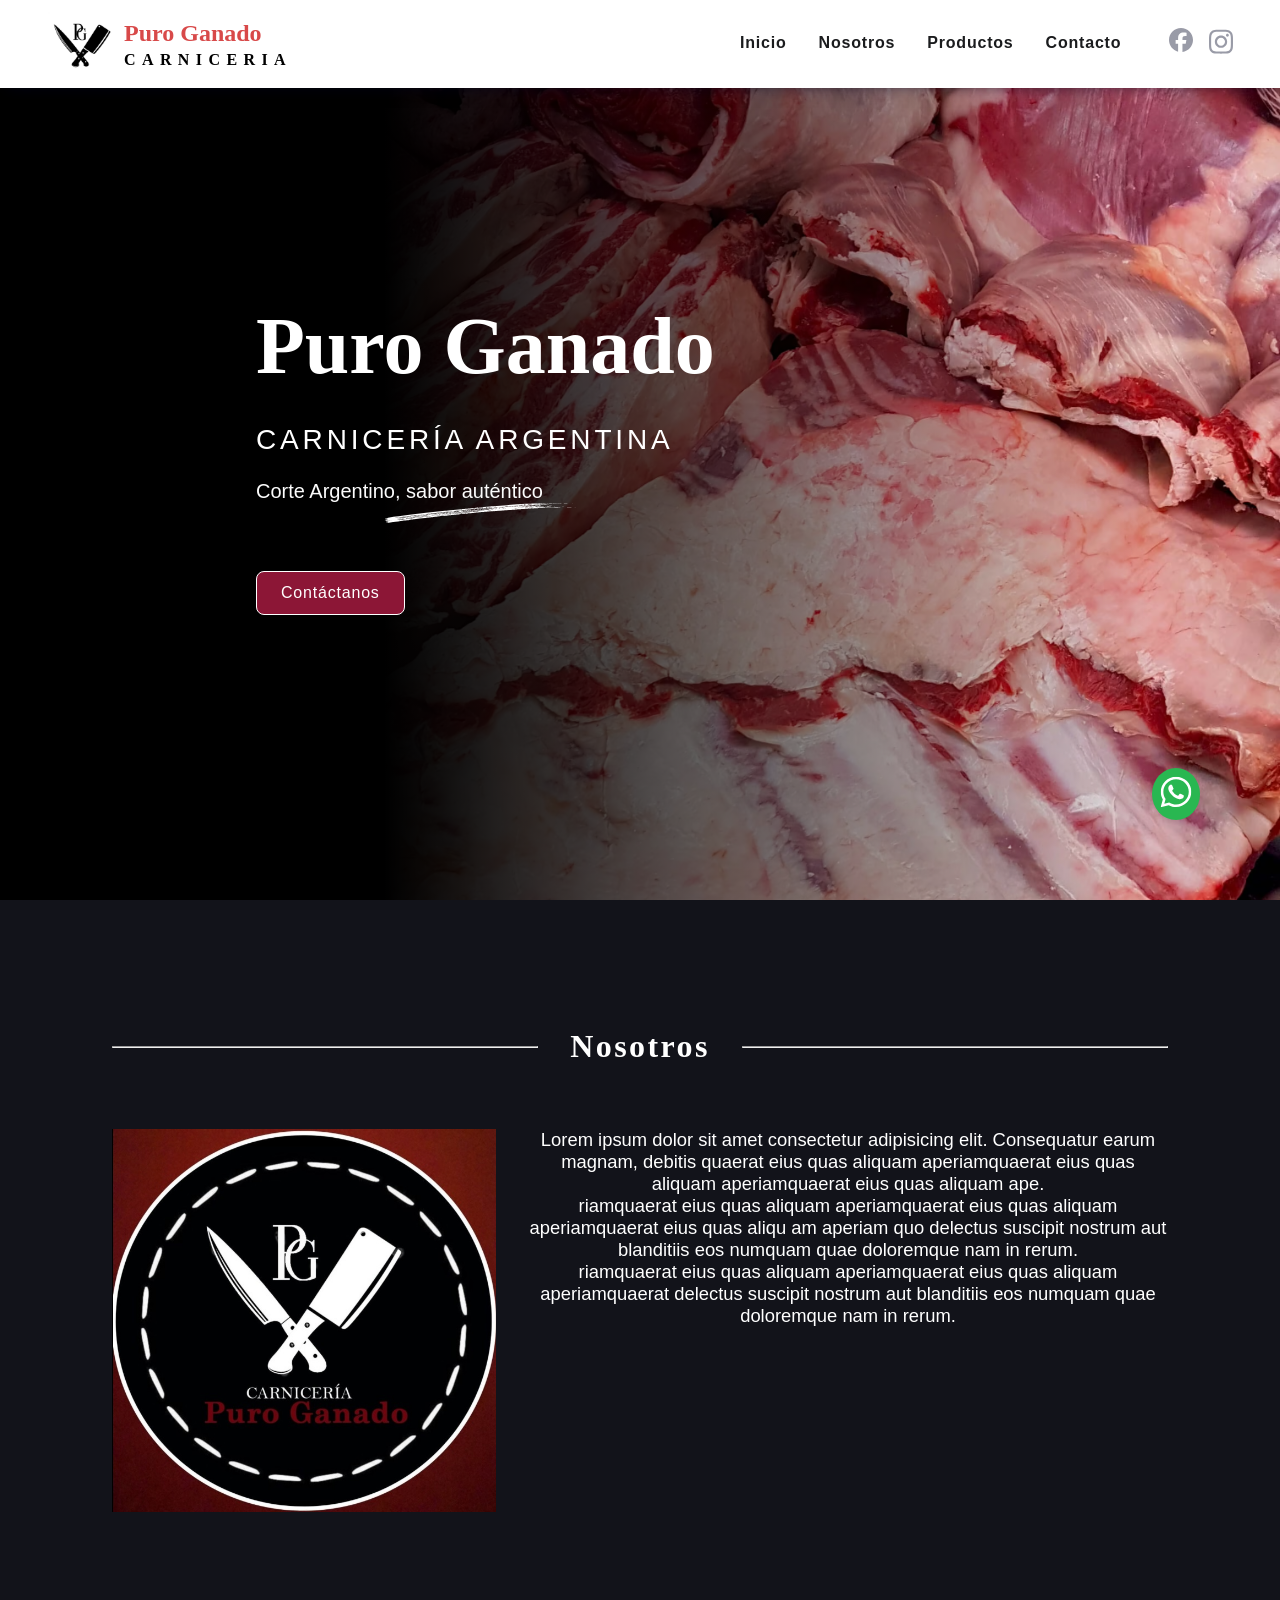
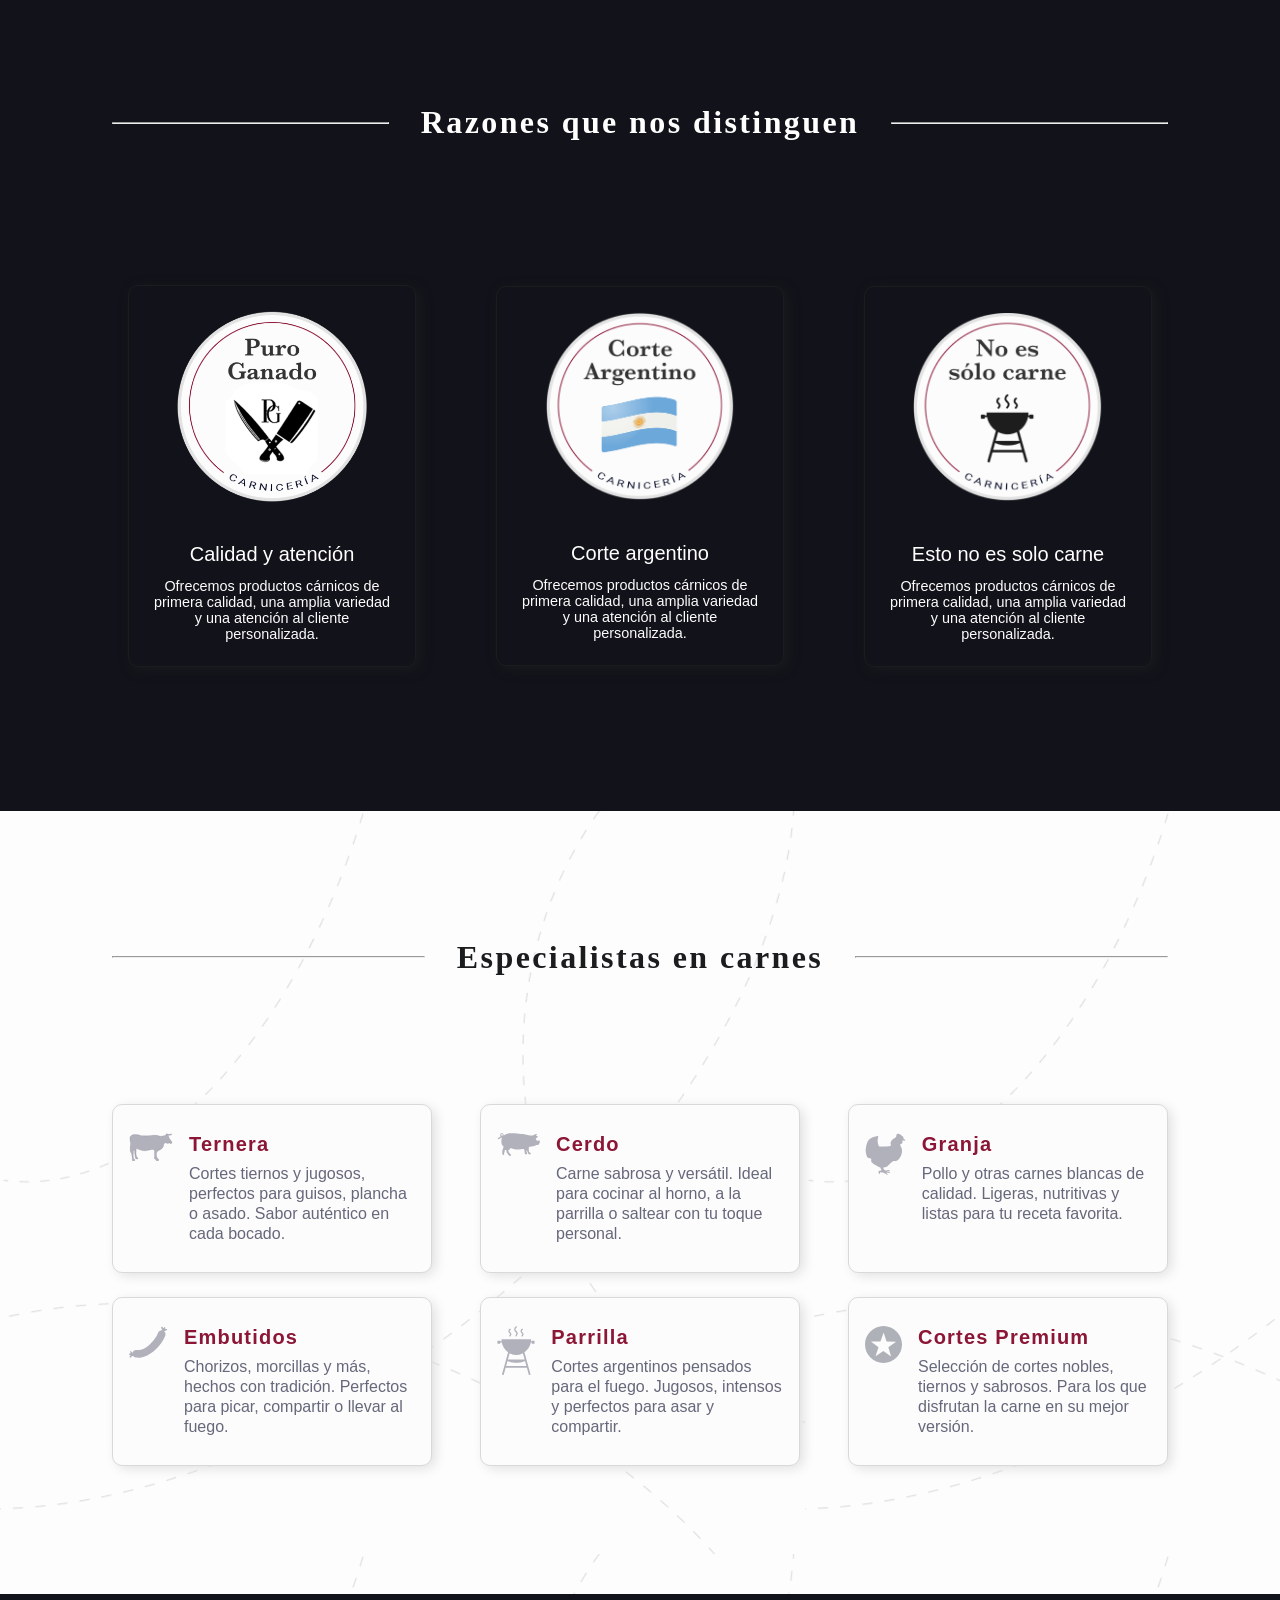
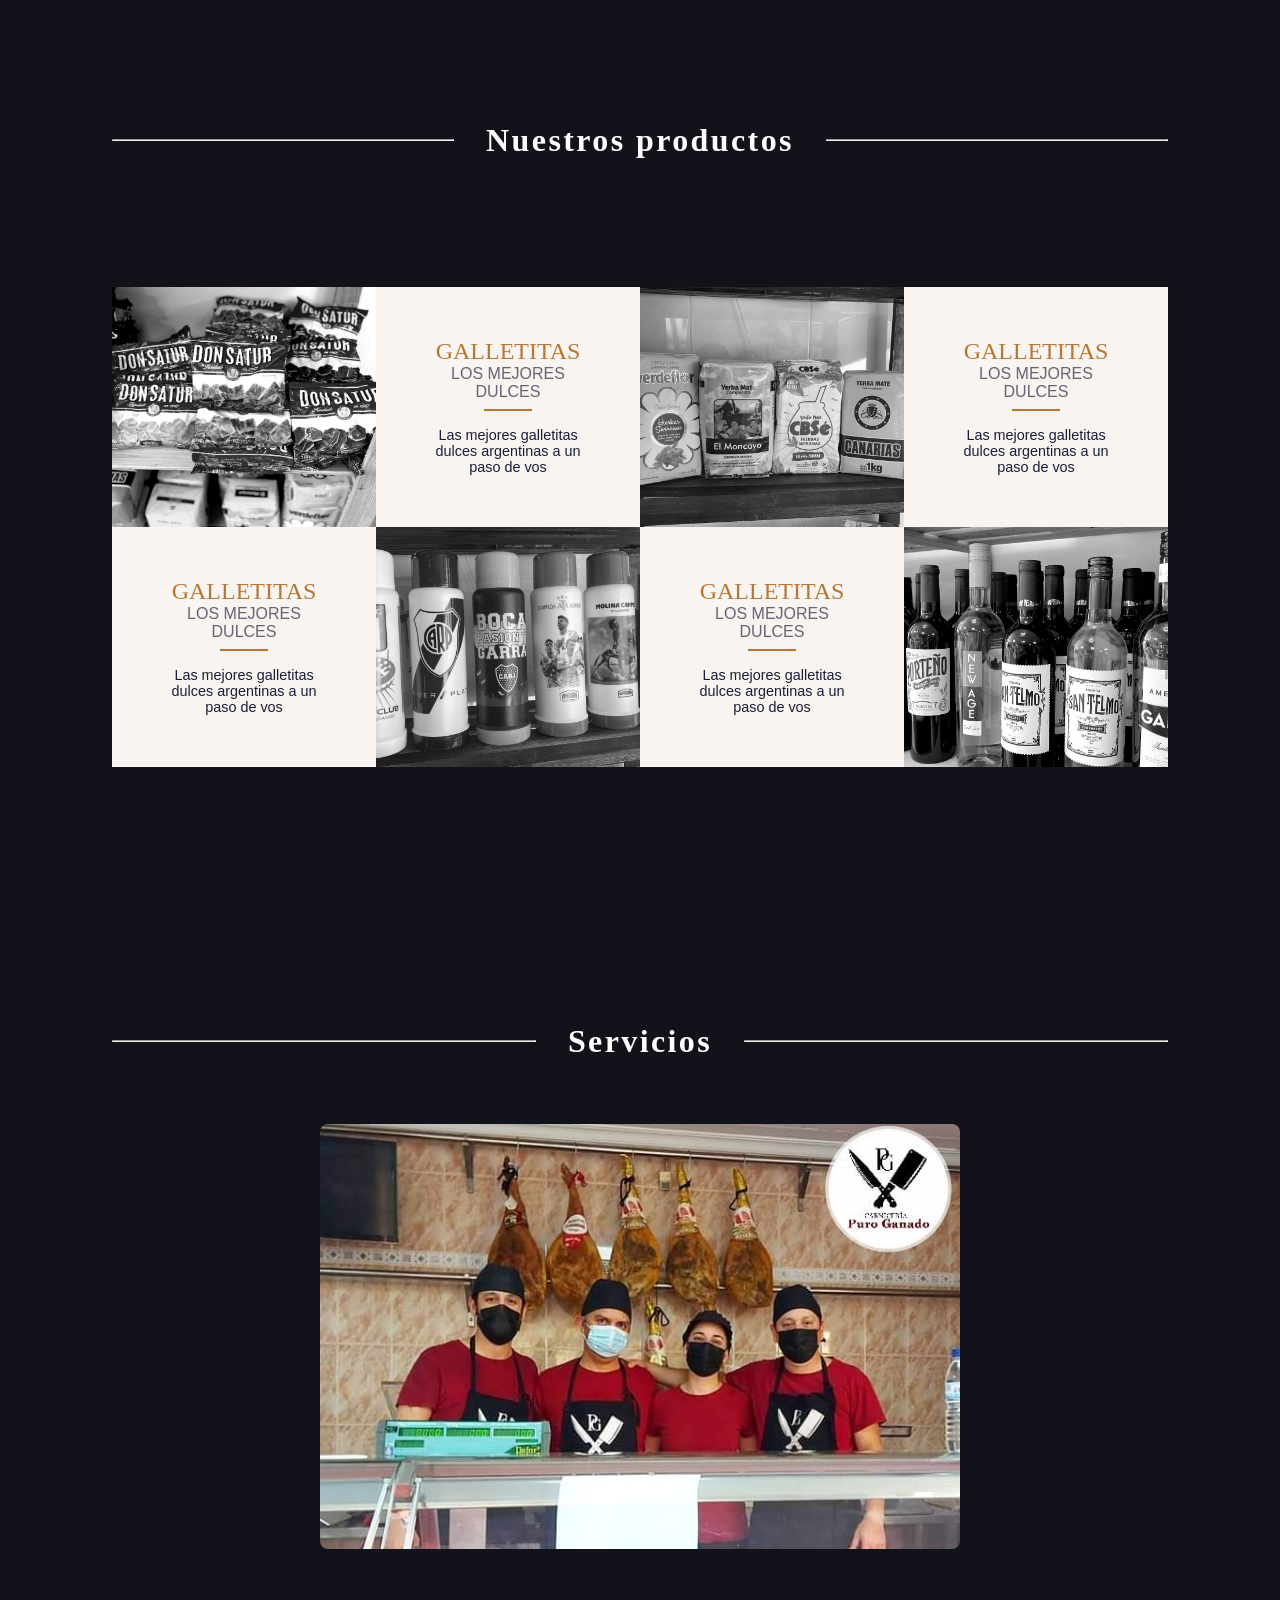
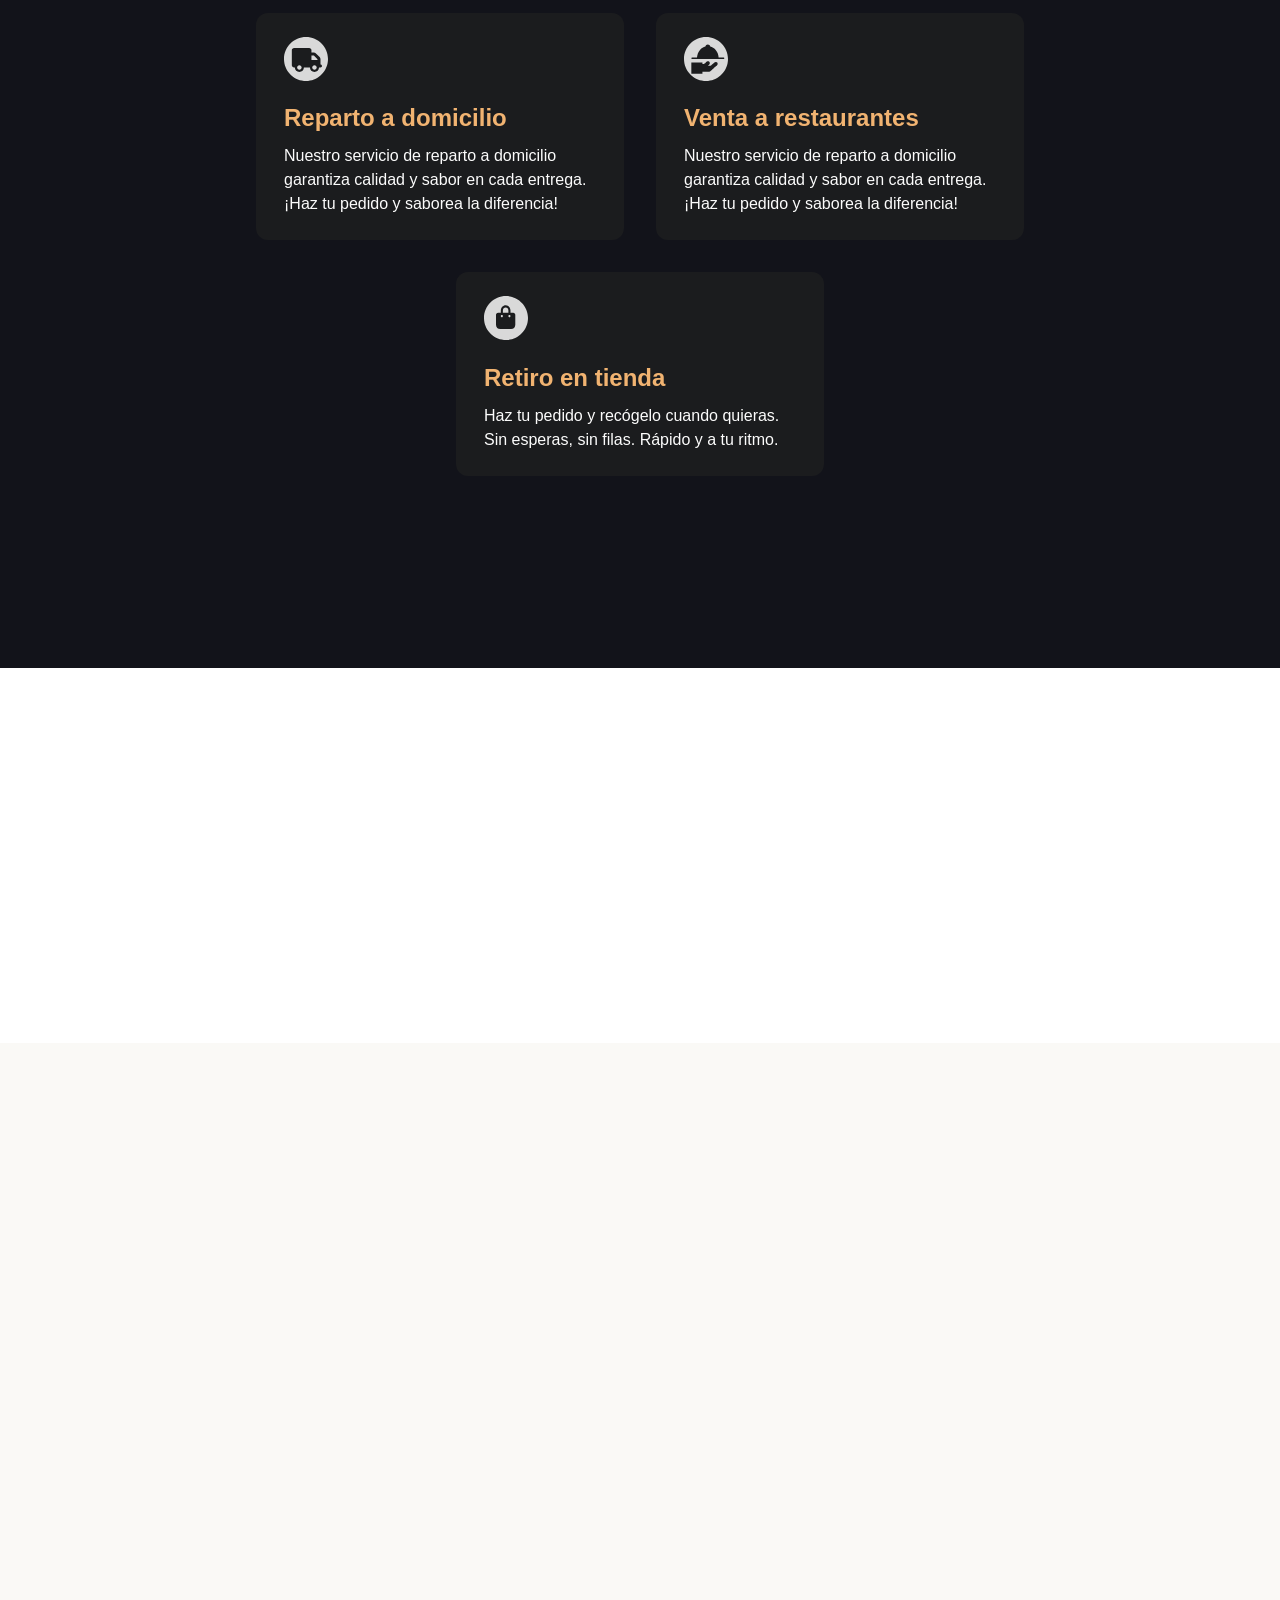
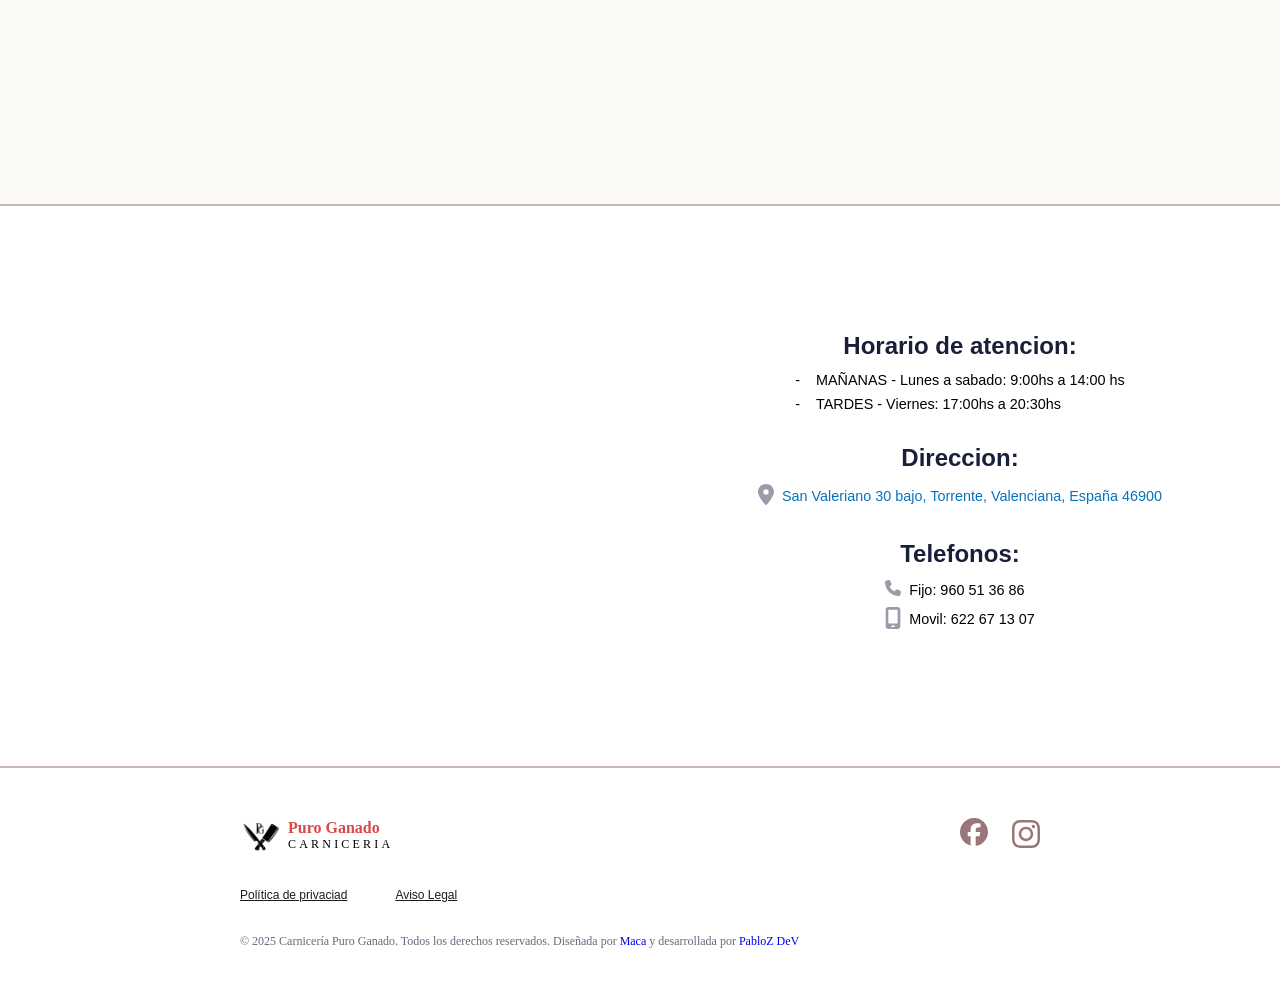
<file: index.html>
<!DOCTYPE html>
<html lang="es">

<head>
  <meta charset="UTF-8" />
  <meta name="viewport" content="width=device-width, initial-scale=1.0" />
  <meta name="description" content="Puro Ganado, Carniceria argentina">
  <link rel="shortcut icon" href="assets/images/logo.jpg" type="image/x-icon" />
  <link rel="stylesheet" href="src/reset.css" />
  <link rel="stylesheet" href="src/style.css" />
  <title>Puro Ganado - Carniceria Argentina</title>
</head>

<body>
  <!-- *******************************  BTN - WHATSAPP ************************** -->
   <section class="btn__wsp">
    <a href="https://wa.me/34600123456?text=Hola,%20me%20gustaria%20mas%20informacion" target="_blank">
      <img src="assets/icons/icon-whatsapp.svg" alt="boton con imagen de Whatsapp ">
    </a>
   </section>
  <!-- *******************************  MENU MOBILE / DESKTOP ************************** -->
  <header id="header">
    <!-- Menu mobile -->
    <section class="menu-mobile">
      <section class="menu-mobile__logo">
        <img class="menu-mobile__image" src="assets/images/logo.avif" alt="imagen de logo" />
        <article class="menu-mobile__brand">
          <h5 class="menu-mobile__title">Puro Ganado</h5>
          <h6 class="menu-mobile__subtitle">Carniceria</h6>
        </article>
      </section>
      <section class="menu-mobile__btns">
        <img class="menu-mobile__btn menu-mobile__btn--open" src="assets/icons/icon-menu-open.svg"
          alt="icono para abrir menu movil" />
        <img class="menu-mobile__btn menu-mobile__btn--close menu-mobile__btn--disabled"
          src="assets/icons/icon-menu-close.svg" alt="icono para cerrar menu movil" />
      </section>
      <section class="menu-mobile__menu">
        <section class="menu-mobile__navigation">
          <nav class="menu-mobile__nav">
            <a href="#header" class="menu-mobile__link">Inicio</a>
            <a href="#about" class="menu-mobile__link">Nosotros</a>
            <a href="#products" class="menu-mobile__link">Productos</a>
            <a href="#contact" class="menu-mobile__link">Contacto</a>
          </nav>
          <section class="menu-mobile__social">
            <a href="https://www.facebook.com/CarniceriaPuroGanado/" target="_blank"> <svg class="menu-mobile__btn"
                xmlns="http://www.w3.org/2000/svg" viewBox="0 0 512 512">
                <path fill="#9a7678"
                  d="M512 256C512 114.6 397.4 0 256 0S0 114.6 0 256C0 376 82.7 476.8 194.2 504.5V334.2H141.4V256h52.8V222.3c0-87.1 39.4-127.5 125-127.5c16.2 0 44.2 3.2 55.7 6.4V172c-6-.6-16.5-1-29.6-1c-42 0-58.2 15.9-58.2 57.2V256h83.6l-14.4 78.2H287V510.1C413.8 494.8 512 386.9 512 256h0z" />
              </svg> </a>
            <a href="https://www.instagram.com/carniceriapuroganado/?hl=es" target="_blank"><svg
                class="menu-mobile__btn" xmlns="http://www.w3.org/2000/svg" viewBox="0 0 448 512">
                <path fill="#9a7678"
                  d="M224.1 141c-63.6 0-114.9 51.3-114.9 114.9s51.3 114.9 114.9 114.9S339 319.5 339 255.9 287.7 141 224.1 141zm0 189.6c-41.1 0-74.7-33.5-74.7-74.7s33.5-74.7 74.7-74.7 74.7 33.5 74.7 74.7-33.6 74.7-74.7 74.7zm146.4-194.3c0 14.9-12 26.8-26.8 26.8-14.9 0-26.8-12-26.8-26.8s12-26.8 26.8-26.8 26.8 12 26.8 26.8zm76.1 27.2c-1.7-35.9-9.9-67.7-36.2-93.9-26.2-26.2-58-34.4-93.9-36.2-37-2.1-147.9-2.1-184.9 0-35.8 1.7-67.6 9.9-93.9 36.1s-34.4 58-36.2 93.9c-2.1 37-2.1 147.9 0 184.9 1.7 35.9 9.9 67.7 36.2 93.9s58 34.4 93.9 36.2c37 2.1 147.9 2.1 184.9 0 35.9-1.7 67.7-9.9 93.9-36.2 26.2-26.2 34.4-58 36.2-93.9 2.1-37 2.1-147.8 0-184.8zM398.8 388c-7.8 19.6-22.9 34.7-42.6 42.6-29.5 11.7-99.5 9-132.1 9s-102.7 2.6-132.1-9c-19.6-7.8-34.7-22.9-42.6-42.6-11.7-29.5-9-99.5-9-132.1s-2.6-102.7 9-132.1c7.8-19.6 22.9-34.7 42.6-42.6 29.5-11.7 99.5-9 132.1-9s102.7-2.6 132.1 9c19.6 7.8 34.7 22.9 42.6 42.6 11.7 29.5 9 99.5 9 132.1s2.7 102.7-9 132.1z" />
              </svg> </a>
          </section>
          <button class="menu-mobile__contact" type="button">
            <a href="https://wa.me/34600123456?text=Hola,%20me%20gustaria%20mas%20informacion" target="_blank">
            <img src="assets/icons/icon-whatsapp.svg" alt="Icono de WhatsApp" />Contáctanos
            </a>
          </button>
        </section>
      </section>
    </section>
    <!-- Menu desktop -->
    <section class="menu-desktop">
      <section class="menu-desktop__logo">
        <img class="menu-desktop__image" src="assets/images/logo.avif" alt="Imagen de logo" />
        <article class="menu-desktop__brand">
          <h5 class="menu-desktop__title">Puro Ganado</h5>
          <h6 class="menu-desktop__subtitle">Carniceria</h6>
        </article>
      </section>
      <section class="menu-desktop__menu">
        <nav class="menu-desktop__nav">
          <a href="#header" class="menu-desktop__link">Inicio</a>
          <a href="#about" class="menu-desktop__link">Nosotros</a>
          <a href="#products" class="menu-desktop__link">Productos</a>
          <a href="#contact" class="menu-desktop__link">Contacto</a>
        </nav>
        <section class="menu-desktop__social">
          <a href="https://facebook.com/CarniceriaPuroGanado/" target="_blank"><svg class="menu-desktop__btn"
              xmlns="http://www.w3.org/2000/svg" viewBox="0 0 512 512">
              <path fill="#9a7678"
                d="M512 256C512 114.6 397.4 0 256 0S0 114.6 0 256C0 376 82.7 476.8 194.2 504.5V334.2H141.4V256h52.8V222.3c0-87.1 39.4-127.5 125-127.5c16.2 0 44.2 3.2 55.7 6.4V172c-6-.6-16.5-1-29.6-1c-42 0-58.2 15.9-58.2 57.2V256h83.6l-14.4 78.2H287V510.1C413.8 494.8 512 386.9 512 256h0z" />
            </svg></a>
            <a href="https://www.instagram.com/carniceriapuroganado/?hl=es" target="_blank">
          <svg class="menu-desktop__btn" xmlns="http://www.w3.org/2000/svg" viewBox="0 0 448 512">
              <path fill="#9a7678"
                d="M224.1 141c-63.6 0-114.9 51.3-114.9 114.9s51.3 114.9 114.9 114.9S339 319.5 339 255.9 287.7 141 224.1 141zm0 189.6c-41.1 0-74.7-33.5-74.7-74.7s33.5-74.7 74.7-74.7 74.7 33.5 74.7 74.7-33.6 74.7-74.7 74.7zm146.4-194.3c0 14.9-12 26.8-26.8 26.8-14.9 0-26.8-12-26.8-26.8s12-26.8 26.8-26.8 26.8 12 26.8 26.8zm76.1 27.2c-1.7-35.9-9.9-67.7-36.2-93.9-26.2-26.2-58-34.4-93.9-36.2-37-2.1-147.9-2.1-184.9 0-35.8 1.7-67.6 9.9-93.9 36.1s-34.4 58-36.2 93.9c-2.1 37-2.1 147.9 0 184.9 1.7 35.9 9.9 67.7 36.2 93.9s58 34.4 93.9 36.2c37 2.1 147.9 2.1 184.9 0 35.9-1.7 67.7-9.9 93.9-36.2 26.2-26.2 34.4-58 36.2-93.9 2.1-37 2.1-147.8 0-184.8zM398.8 388c-7.8 19.6-22.9 34.7-42.6 42.6-29.5 11.7-99.5 9-132.1 9s-102.7 2.6-132.1-9c-19.6-7.8-34.7-22.9-42.6-42.6-11.7-29.5-9-99.5-9-132.1s-2.6-102.7 9-132.1c7.8-19.6 22.9-34.7 42.6-42.6 29.5-11.7 99.5-9 132.1-9s102.7-2.6 132.1 9c19.6 7.8 34.7 22.9 42.6 42.6 11.7 29.5 9 99.5 9 132.1s2.7 102.7-9 132.1z" />
          </svg></a>
        </section>
      </section>
    </section>
  </header>
  <main>
    <section class="response">
      <section class="response__comment">
        <img class="response__image" src="assets/images/logo.avif" alt="Imagen de logo" />
        <p class="response__text">Gracias por tu comentario!</p>
        <button class="response__btn">Volver</button>
      </section>
    </section>
    <section class="home">
      <section class="home__degraded">
        <section class="home__info">
          <h1 class="home__title">Puro Ganado</h1>
          <h2 class="home__subtitle">carnicería argentina</h2>
          <p class="home__description">Corte Argentino, sabor auténtico</p>
          <img class="home__line" src="assets/images/home-line.svg" alt="Imagen de una linea" />
          <a href="#contact">
            <button class="home__btn" type="button">Contáctanos</button>
          </a>
        </section>
      </section>
    </section>
    <!-- *******************************  SECTION ABOUT ************************** -->

    <section class="section__container section__container--about">
      <section id="about" class="section__container--title">
        <hr class="section__container--line" />
        <h2 class="section__container--text">Nosotros</h2>
        <hr class="section__container--line" />
      </section>
      <section class="section__container--content">
        <section class="about">
          <img src="assets/images/image-about.jpg" alt="Imagen de cabecerade seccion nosotros"
            class="about__image fade-in" />
          <p class="about__text">
            Lorem ipsum dolor sit amet consectetur adipisicing elit.
            Consequatur earum magnam, debitis quaerat eius quas aliquam
            aperiamquaerat eius quas aliquam aperiamquaerat eius quas aliquam
            ape.<br />
            riamquaerat eius quas aliquam aperiamquaerat eius quas aliquam
            aperiamquaerat eius quas aliqu am aperiam quo delectus suscipit
            nostrum aut blanditiis eos numquam quae doloremque nam in
            rerum.<br />
            riamquaerat eius quas aliquam aperiamquaerat eius quas aliquam
            aperiamquaerat delectus suscipit nostrum aut blanditiis eos
            numquam quae doloremque nam in rerum.
          </p>
        </section>
      </section>
    </section>

    <!-- *******************************  SECTION REASONS ************************** -->

    <section class="section__container section__container--reasons">
      <section class="section__container--title">
        <hr class="section__container--line" />
        <h2 class="section__container--text">Razones que nos distinguen</h2>
        <hr class="section__container--line" />
      </section>
      <section class="section__container--content section__container--content--reasons">
        <section class="reasons">
          <section class="reasons__card">
            <img src="assets/images/reasons-image-1.png" alt="Imagen con logo de tienda"
              class="reasons__image" />
            <h3 class="reasons__title">Calidad y atención</h3>
            <p class="reasons__text">
              Ofrecemos productos cárnicos de primera calidad, una amplia
              variedad y una atención al cliente personalizada.
            </p>
          </section>

          <section class="reasons__card">
            <img src="assets/images/reasons-image-2.png" alt="Imagen con bandera argentina referida a los cortes"
              class="reasons__image" />
            <h3 class="reasons__title">Corte argentino</h3>
            <p class="reasons__text">
              Ofrecemos productos cárnicos de primera calidad, una amplia
              variedad y una atención al cliente personalizada.
            </p>
          </section>

          <section class="reasons__card">
            <img src="assets/images/reasons-image-3.png" alt="Imagen con slogan no es solo carne"
              class="reasons__image" />
            <h3 class="reasons__title">Esto no es solo carne</h3>
            <p class="reasons__text">
              Ofrecemos productos cárnicos de primera calidad, una amplia
              variedad y una atención al cliente personalizada.
            </p>
          </section>
        </section>
      </section>
    </section>

    <!-- *******************************  SECTION MEATS ************************** -->

    <section class="section__container section__container--meats">
      <section id="products" class="section__container--title">
        <hr class="section__container--line" />
        <h2 class="section__container--text">Especialistas en carnes</h2>
        <hr class="section__container--line" />
      </section>
      <section class="section__container--content">
        <section class="meats">
          <section class="meats__cards">
            <section class="meats__card">
              <img src="assets/icons/icon-section-beef.svg" alt="Icono de tarjeta vacuno" class="meats__card--img" />
              <section class="meats__card--content">
                <h3 class="meats__card--title">Ternera</h3>
                <p class="meats__card--text">
                  Cortes tiernos y jugosos, perfectos para guisos, plancha o
                  asado. Sabor auténtico en cada bocado.
                </p>
              </section>
            </section>

            <section class="meats__card">
              <img src="assets/icons/icon-section-pig.svg" alt="Icono de tarjeta cerdo" class="meats__card--img" />
              <section class="meats__card--content">
                <h3 class="meats__card--title">Cerdo</h3>
                <p class="meats__card--text">
                  Carne sabrosa y versátil. Ideal para cocinar al horno, a la
                  parrilla o saltear con tu toque personal.
                </p>
              </section>
            </section>

            <section class="meats__card">
              <img src="assets/icons/icon-section-farm.svg" alt="Icono de tarjeta granja" class="meats__card--img" />
              <section class="meats__card--content">
                <h3 class="meats__card--title">Granja</h3>
                <p class="meats__card--text">
                  Pollo y otras carnes blancas de calidad. Ligeras, nutritivas
                  y listas para tu receta favorita.
                </p>
              </section>
            </section>

            <section class="meats__card">
              <img src="assets/icons/icon-section-sausage.svg" alt="Icono de tarjeta embutido"
                class="meats__card--img" />
              <section class="meats__card--content">
                <h3 class="meats__card--title">Embutidos</h3>
                <p class="meats__card--text">
                  Chorizos, morcillas y más, hechos con tradición. Perfectos
                  para picar, compartir o llevar al fuego.
                </p>
              </section>
            </section>

            <section class="meats__card">
              <img src="assets/icons/icon-section-grill.svg" alt="Icono de tarjeta parrilla" class="meats__card--img" />
              <section class="meats__card--content">
                <h3 class="meats__card--title">Parrilla</h3>
                <p class="meats__card--text">
                  Cortes argentinos pensados para el fuego. Jugosos, intensos
                  y perfectos para asar y compartir.
                </p>
              </section>
            </section>

            <section class="meats__card">
              <img src="assets/icons/icon-section-premium.svg" alt="Icono de tarjeta premium"
                class="meats__card--img" />
              <section class="meats__card--content">
                <h3 class="meats__card--title">Cortes Premium</h3>
                <p class="meats__card--text">
                  Selección de cortes nobles, tiernos y sabrosos. Para los que
                  disfrutan la carne en su mejor versión.
                </p>
              </section>
            </section>
          </section>
        </section>
      </section>
    </section>

    <!-- *******************************  SECTION PRODUCTS ************************** -->

    <section class="section__container section__container--products">
      <section class="section__container--title">
        <hr class="section__container--line" />
        <h2 class="section__container--text">Nuestros productos</h2>
        <hr class="section__container--line" />
      </section>
      <section class="section__container--content">
        <section class="products">
          <section class="products__wraps">
            <section class="products__cards">
              <img src="assets/images/image-product-1.jpg" alt="Galletas dulces, Imagen de seccion productos"
                class="products__image" />
              <section class="products__card">
                <h3 class="products__card--title">Galletitas</h3>
                <h4 class="products__card--subtitle">Los mejores dulces</h4>
                <hr class="products__card--line" />
                <p class="products__card--text">
                  Las mejores galletitas dulces argentinas a un paso de vos
                </p>
              </section>
              <section class="products__card">
                <h3 class="products__card--title">Galletitas</h3>
                <h4 class="products__card--subtitle">Los mejores dulces</h4>
                <hr class="products__card--line" />
                <p class="products__card--text">
                  Las mejores galletitas dulces argentinas a un paso de vos
                </p>
              </section>
              <img src="assets/images/image-product-2.jpg" alt="Termos, Imagen de seccion productos"
                class="products__image" />
            </section>
            <section class="products__cards">
              <img src="assets/images/image-product-3.jpg" alt="Yerbas mates, Imagen de seccion productos"
                class="products__image" />
              <section class="products__card">
                <h3 class="products__card--title">Galletitas</h3>
                <h4 class="products__card--subtitle">Los mejores dulces</h4>
                <hr class="products__card--line" />
                <p class="products__card--text">
                  Las mejores galletitas dulces argentinas a un paso de vos
                </p>
              </section>
              <section class="products__card">
                <h3 class="products__card--title">Galletitas</h3>
                <h4 class="products__card--subtitle">Los mejores dulces</h4>
                <hr class="products__card--line" />
                <p class="products__card--text">
                  Las mejores galletitas dulces argentinas a un paso de vos
                </p>
              </section>
              <img src="assets/images/image-product-4.jpg" alt="Vinos, Imagen de seccion productos"
                class="products__image" />
            </section>
          </section>
        </section>
      </section>
    </section>

    <!-- *******************************  SECTION SERVICE ************************** -->

    <section class="section__container section__container--service">
      <section class="section__container--title">
        <hr class="section__container--line" />
        <h2 class="section__container--text">Servicios</h2>
        <hr class="section__container--line" />
      </section>
      <section class="section__container--content">
        <section class="service">
          <img src="assets/images/image-service.jpg" alt="Imagen de cabecera de la seccion servicios"
            class="service__image fade-in" />
          <section class="service__cards">
            <section class="service__card">
              <img src="assets/icons/icon-service-delivery.svg" alt="Icono de la seccion servicios, reparto" />
              <h3 class="service__title">Reparto a domicilio</h3>
              <p class="service__text">
                Nuestro servicio de reparto a domicilio garantiza calidad y
                sabor en cada entrega. ¡Haz tu pedido y saborea la diferencia!
              </p>
            </section>

            <section class="service__card">
              <img src="assets/icons/icon-service-restaurant.svg"
                alt="Icono de la seccion servicios, venta a restaurantes" />
              <h3 class="service__title">Venta a restaurantes</h3>
              <p class="service__text">
                Nuestro servicio de reparto a domicilio garantiza calidad y
                sabor en cada entrega. ¡Haz tu pedido y saborea la diferencia!
              </p>
            </section>

            <section class="service__card">
              <img src="assets/icons/icon-service-takeaway.svg"
                alt="Icono de la seccion servicios, retiro de pedido en tienda" />
              <h3 class="service__title">Retiro en tienda</h3>
              <p class="service__text">
                Haz tu pedido y recógelo cuando quieras. Sin esperas, sin
                filas. Rápido y a tu ritmo.
              </p>
            </section>
          </section>
        </section>
      </section>
    </section>

    <!-- *******************************  SECTION OPINION ************************** -->

    <section class="section__container section__container--opinion">
      <section class="section__container--title">
        <hr class="section__container--line" />
        <h2 class="section__container--text">
          Lo que dicen nuestros clientes
        </h2>
        <hr class="section__container--line" />
      </section>
      <section class="section__container--content">
        <p class="opinion__text">
          Nos llena de orgullo contar con la confianza de quienes eligen
          nuestros productos.
        </p>
        <!-- Elfsight Google Reviews | Untitled Google Reviews -->
<script src="https://elfsightcdn.com/platform.js" async></script>
<div class="elfsight-app-bc5e1f33-e756-42c5-997e-1bdeed6bea98" data-elfsight-app-lazy></div>  
      </section>
    </section>

    <!-- *******************************  SECTION CONTACT ************************** -->

    <section id="contact" class="contact">
      <section class="contact__title">
        <section class="contact__filter">
          <hr class="contact__line" />
          <h2 class="contact__text">
            ¿Consulta, sugerencia o algo que contarnos?
          </h2>
          <hr class="contact__line" />
          <p class="contact__subtitle">En puro ganado valoramos tu opinion</p>
        </section>
      </section>
      <section class="contact__form">
        <form class="form__contact" action="https://formsubmit.co/pablozallio@gmail.com" method="POST" target="_blank">
          <label for="name">Nombre</label>
          <input class="form__input" name="nombre" type="text" id="name"
            title="Solo acepta letras mayusculas, minusculas y espacios" placeholder="Ingresa tu nombre"
            pattern="^[A-Za-zÑñÁáÉéÍíÓóÚúÜü\s]+$" required autocomplete="name" />

          <label for="lastname">Apellido</label>
          <input class="form__input" name="apellido" type="text" id="lastname"
            title="Solo acepta letras mayusculas, minusculas y espacios" placeholder="Ingresa tu apellido"
            pattern="^[A-Za-zÑñÁáÉéÍíÓóÚúÜü\s]+$" required autocomplete="family-name" />

          <label for="email">Email</label>
          <input class="form__input" name="correo" type="email" id="email" title="Email incorrecto"
            placeholder="Ingresa tu email" pattern="^[a-z0-9]+(\.[_a-z0-9]+)*@[a-z0-9]+-*[a-z0-9]+\.[a-z]{2,15}$"
            required autocomplete="email" />

          <textarea name="mensaje" required cols="30" rows="8" data-pattern="^.{1,255}$"
            title="Tu comentario no debe exceder los 255 caracteres"
            placeholder="Escribenos tus comentarios"></textarea>

          <section class="form__check">
            <input class="form__checkbox" type="checkbox" name="checkbox" id="checkbox" />
            <label for="checkbox" class="form__accept">*He leído y acepto la
              <a href="src/privacy.html">Política de Privacidad</a></label>
          </section>
          <input class="form__button" type="submit" value="Enviar" />
        </form>
      </section>
    </section>

    <!-- *******************************  SECTION LOCATION ************************** -->

    <section class="location">
      <section class="location__map">
        <iframe class="location__map--link"
          src="https://www.google.com/maps/embed?pb=!1m18!1m12!1m3!1d6163.158579799857!2d-0.47698979999999996!3d39.433637000000004!2m3!1f0!2f0!3f0!3m2!1i1024!2i768!4f13.1!3m3!1m2!1s0xd6051c0de6c5109%3A0xba688b692d1f13cd!2sCarnicer%C3%ADa%20Puro%20Ganado!5e0!3m2!1ses!2ses!4v1757669586907!5m2!1ses!2ses"
          width="800" height="600" style="border:0;" allowfullscreen="" loading="lazy"
          referrerpolicy="no-referrer-when-downgrade"></iframe>
      </section>
      <section class="location__data">
        <section class="location__days">
          <h3 class="location__titles">Horario de atencion:</h3>
          <ul class="location__info">MAÑANAS - Lunes a sabado: 9:00hs a 14:00 hs</ul>
          <ul class="location__info">TARDES - Viernes: 17:00hs a 20:30hs</ul>
        </section>
        <section class="location__address">
          <h3 class="location__titles">Direccion:</h3>
          <a href="https://www.google.com/maps/place//data=!4m2!3m1!1s0xd6051c0de6c5109:0xba688b692d1f13cd?sa=X&ved=1t:8290&ictx=111"
            class="location__info location__info--link location__info--icon" target="_blank">San Valeriano 30 bajo,
            Torrente, Valenciana, España 46900</a>
        </section>
        <section class="location__phone">
          <h3 class="location__titles">Telefonos:</h3>
          <p class="location__info location__fixed">Fijo: 960 51 36 86</p>
          <p class="location__info location__mobile">Movil: 622 67 13 07</p>
        </section>
      </section>
    </section>

    <!-- *******************************  SECTION FOOTER ************************** -->
  </main>
  <footer class="footer">
    <section class="footer__logo">
      <section class="menu-mobile__logo">
        <img class="menu-mobile__image" src="assets/images/logo.avif" alt="imagen de logo" />
        <article class="menu-mobile__brand">
          <h5 class="menu-mobile__title">Puro Ganado</h5>
          <h6 class="menu-mobile__subtitle">Carniceria</h6>
        </article>
      </section>
      <section class="menu-mobile__social menu-mobile__social--footer">
          <a href="https://www.facebook.com/CarniceriaPuroGanado/" target="_blank"> <svg class="menu-mobile__btn"
              xmlns="http://www.w3.org/2000/svg" viewBox="0 0 512 512">
              <path fill="#9a7678"
                d="M512 256C512 114.6 397.4 0 256 0S0 114.6 0 256C0 376 82.7 476.8 194.2 504.5V334.2H141.4V256h52.8V222.3c0-87.1 39.4-127.5 125-127.5c16.2 0 44.2 3.2 55.7 6.4V172c-6-.6-16.5-1-29.6-1c-42 0-58.2 15.9-58.2 57.2V256h83.6l-14.4 78.2H287V510.1C413.8 494.8 512 386.9 512 256h0z" />
            </svg> </a>
          <a href="https://www.instagram.com/carniceriapuroganado/?hl=es" target="_blank"><svg
              class="menu-mobile__btn" xmlns="http://www.w3.org/2000/svg" viewBox="0 0 448 512">
              <path fill="#9a7678"
                d="M224.1 141c-63.6 0-114.9 51.3-114.9 114.9s51.3 114.9 114.9 114.9S339 319.5 339 255.9 287.7 141 224.1 141zm0 189.6c-41.1 0-74.7-33.5-74.7-74.7s33.5-74.7 74.7-74.7 74.7 33.5 74.7 74.7-33.6 74.7-74.7 74.7zm146.4-194.3c0 14.9-12 26.8-26.8 26.8-14.9 0-26.8-12-26.8-26.8s12-26.8 26.8-26.8 26.8 12 26.8 26.8zm76.1 27.2c-1.7-35.9-9.9-67.7-36.2-93.9-26.2-26.2-58-34.4-93.9-36.2-37-2.1-147.9-2.1-184.9 0-35.8 1.7-67.6 9.9-93.9 36.1s-34.4 58-36.2 93.9c-2.1 37-2.1 147.9 0 184.9 1.7 35.9 9.9 67.7 36.2 93.9s58 34.4 93.9 36.2c37 2.1 147.9 2.1 184.9 0 35.9-1.7 67.7-9.9 93.9-36.2 26.2-26.2 34.4-58 36.2-93.9 2.1-37 2.1-147.8 0-184.8zM398.8 388c-7.8 19.6-22.9 34.7-42.6 42.6-29.5 11.7-99.5 9-132.1 9s-102.7 2.6-132.1-9c-19.6-7.8-34.7-22.9-42.6-42.6-11.7-29.5-9-99.5-9-132.1s-2.6-102.7 9-132.1c7.8-19.6 22.9-34.7 42.6-42.6 29.5-11.7 99.5-9 132.1-9s102.7-2.6 132.1 9c19.6 7.8 34.7 22.9 42.6 42.6 11.7 29.5 9 99.5 9 132.1s2.7 102.7-9 132.1z" />
            </svg> </a>
        </section>
    </section>
    <section class="footer__links">
      <a class="footer__link" href="src/privacy.html" target="_blank">Política de privaciad</a>
      <a class="footer__link" href="src/warning.html" target="_blank">Aviso Legal</a>
    </section>
    <section class="footer__copyright">© 2025 Carnicería Puro Ganado. Todos los derechos reservados. Diseñada por <a href="#">Maca</a> y desarrollada por <a href="#">PabloZ DeV</a></section>
  </footer>
  <script src="src/script.js"></script>
</body>

</html>

<!-- 


<section class="section__container section__container--about">
        <section class="section__container--title">
          <hr class="section__container--line" />
          <h2 class="section__container--text">Nosotros</h2>
          <hr class="section__container--line" />
        </section>
        <section class="section__container--content">
          aqui va la seccion a desarrollar
        </section>
      </section>
    

    -->
</file>
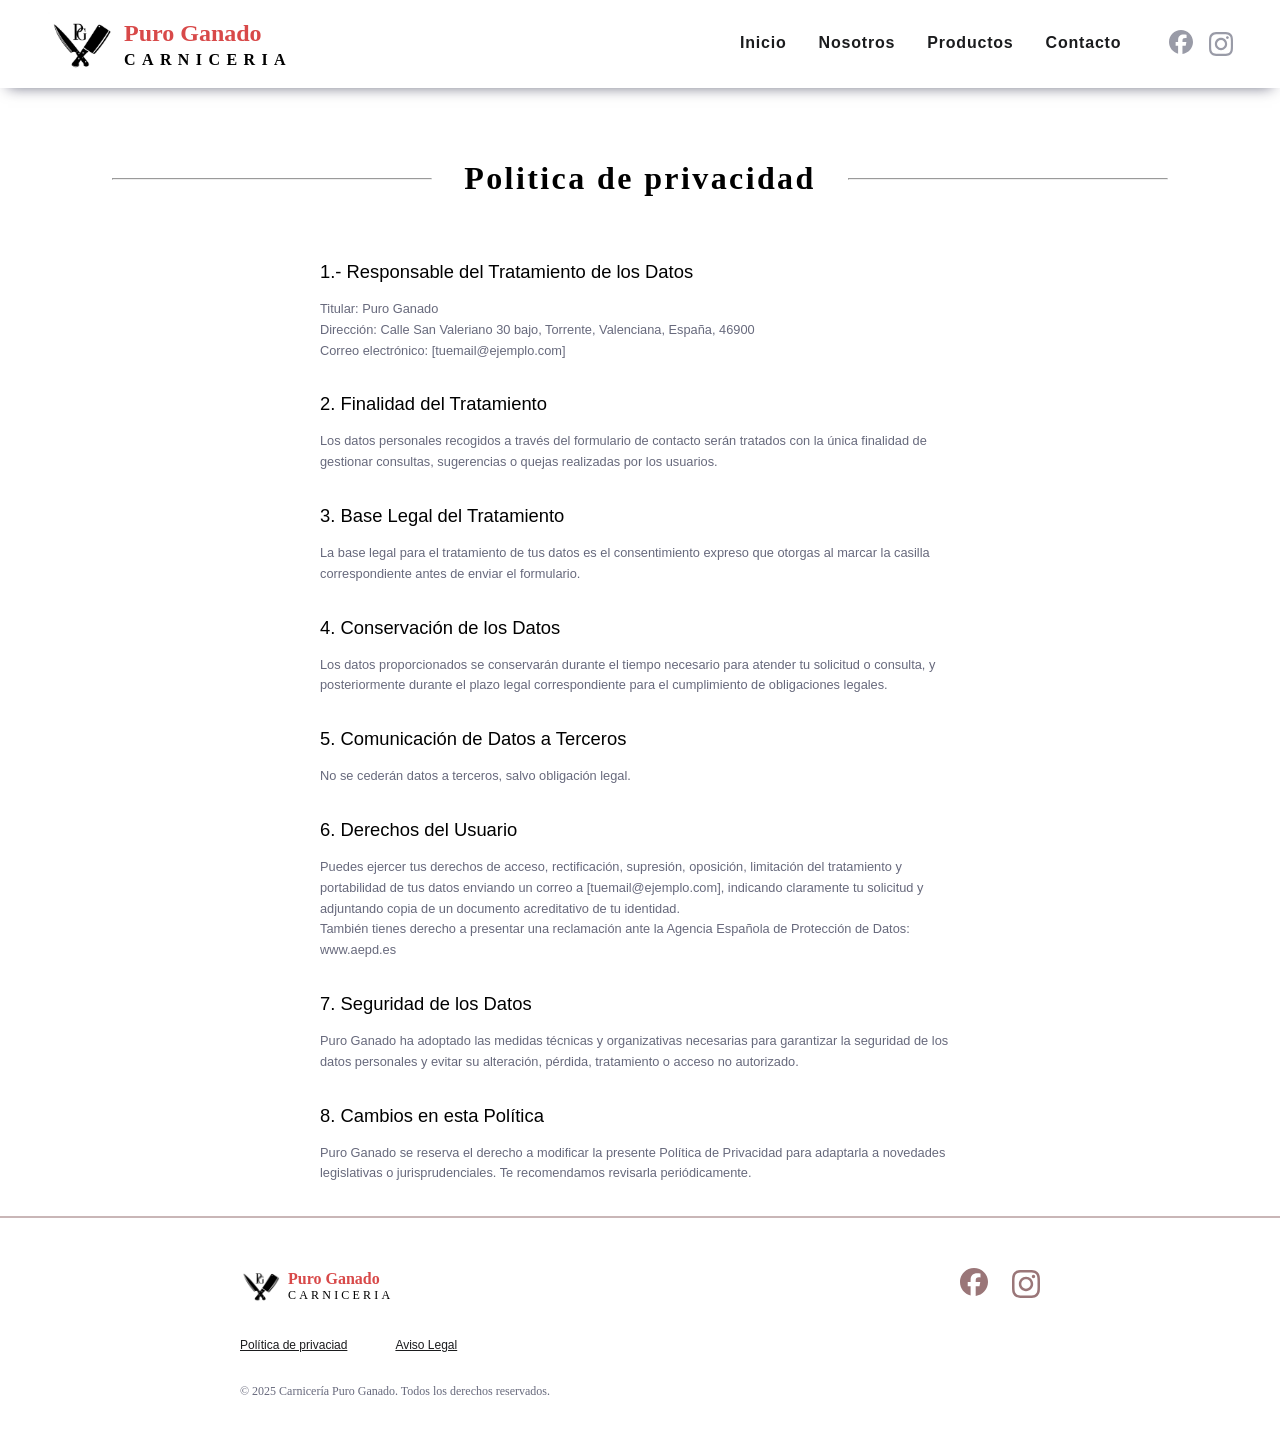
<file: src/privacy.html>
<!DOCTYPE html>
<html lang="es">

<head>
    <meta charset="UTF-8">
    <meta name="viewport" content="width=device-width, initial-scale=1.0">
    <link rel="shortcut icon" href="../assets/images/logo.avif" type="image/x-icon" />
    <link rel="stylesheet" href="reset.css" />
    <link rel="stylesheet" href="style.css" />
    <title>Puro Ganado - Politicas Privacidad</title>
</head>

<body>
    <header id="header">
        <!-- Menu mobile -->
        <section class="menu-mobile">
            <section class="menu-mobile__logo">
                <img class="menu-mobile__image" src="../assets/images/logo.avif" alt="imagen de logo" />
                <article class="menu-mobile__brand">
                    <h5 class="menu-mobile__title">Puro Ganado</h5>
                    <h6 class="menu-mobile__subtitle">Carniceria</h6>
                </article>
            </section>
            <section class="menu-mobile__btns">
                <img class="menu-mobile__btn menu-mobile__btn--open" src="../assets/icons/icon-menu-open.svg"
                    alt="icono para abrir menu movil" />
                <img class="menu-mobile__btn menu-mobile__btn--close menu-mobile__btn--disabled"
                    src="../assets/icons/icon-menu-close.svg" alt="icono para cerrar menu movil" />
            </section>
            <section class="menu-mobile__menu">
                <section class="menu-mobile__navigation">
                    <nav class="menu-mobile__nav">
                        <a href="../index.html#header" class="menu-mobile__link">Inicio</a>
                        <a href="../index.html#about" class="menu-mobile__link">Nosotros</a>
                        <a href="../index.html#products" class="menu-mobile__link">Productos</a>
                        <a href="../index.html#contact" class="menu-mobile__link">Contacto</a>
                    </nav>
                    <section class="menu-mobile__social">
                        <a href="https://www.facebook.com/CarniceriaPuroGanado/" target="_blank"> <svg
                                class="menu-mobile__btn" xmlns="http://www.w3.org/2000/svg" viewBox="0 0 512 512">
                                <path fill="#9a7678"
                                    d="M512 256C512 114.6 397.4 0 256 0S0 114.6 0 256C0 376 82.7 476.8 194.2 504.5V334.2H141.4V256h52.8V222.3c0-87.1 39.4-127.5 125-127.5c16.2 0 44.2 3.2 55.7 6.4V172c-6-.6-16.5-1-29.6-1c-42 0-58.2 15.9-58.2 57.2V256h83.6l-14.4 78.2H287V510.1C413.8 494.8 512 386.9 512 256h0z" />
                            </svg> </a>
                        <a href="https://www.instagram.com/carniceriapuroganado/?hl=es" target="_blank"><svg
                                class="menu-mobile__btn" xmlns="http://www.w3.org/2000/svg" viewBox="0 0 448 512">
                                <path fill="#9a7678"
                                    d="M224.1 141c-63.6 0-114.9 51.3-114.9 114.9s51.3 114.9 114.9 114.9S339 319.5 339 255.9 287.7 141 224.1 141zm0 189.6c-41.1 0-74.7-33.5-74.7-74.7s33.5-74.7 74.7-74.7 74.7 33.5 74.7 74.7-33.6 74.7-74.7 74.7zm146.4-194.3c0 14.9-12 26.8-26.8 26.8-14.9 0-26.8-12-26.8-26.8s12-26.8 26.8-26.8 26.8 12 26.8 26.8zm76.1 27.2c-1.7-35.9-9.9-67.7-36.2-93.9-26.2-26.2-58-34.4-93.9-36.2-37-2.1-147.9-2.1-184.9 0-35.8 1.7-67.6 9.9-93.9 36.1s-34.4 58-36.2 93.9c-2.1 37-2.1 147.9 0 184.9 1.7 35.9 9.9 67.7 36.2 93.9s58 34.4 93.9 36.2c37 2.1 147.9 2.1 184.9 0 35.9-1.7 67.7-9.9 93.9-36.2 26.2-26.2 34.4-58 36.2-93.9 2.1-37 2.1-147.8 0-184.8zM398.8 388c-7.8 19.6-22.9 34.7-42.6 42.6-29.5 11.7-99.5 9-132.1 9s-102.7 2.6-132.1-9c-19.6-7.8-34.7-22.9-42.6-42.6-11.7-29.5-9-99.5-9-132.1s-2.6-102.7 9-132.1c7.8-19.6 22.9-34.7 42.6-42.6 29.5-11.7 99.5-9 132.1-9s102.7-2.6 132.1 9c19.6 7.8 34.7 22.9 42.6 42.6 11.7 29.5 9 99.5 9 132.1s2.7 102.7-9 132.1z" />
                            </svg> </a>
                    </section>
                    <button class="menu-mobile__contact" type="button">
                        <img src="../assets/icons/icon-whatsapp.svg" alt="Icono de WhatsApp" />Contáctanos
                    </button>
                </section>
            </section>
        </section>
        <!-- Menu desktop -->
        <section class="menu-desktop">
            <section class="menu-desktop__logo">
                <img class="menu-desktop__image" src="../assets/images/logo.avif" alt="Imagen de logo" />
                <article class="menu-desktop__brand">
                    <h5 class="menu-desktop__title">Puro Ganado</h5>
                    <h6 class="menu-desktop__subtitle">Carniceria</h6>
                </article>
            </section>
            <section class="menu-desktop__menu">
                <nav class="menu-desktop__nav">
                    <a href="../index.html#header" class="menu-desktop__link">Inicio</a>
                    <a href="../index.html#about" class="menu-desktop__link">Nosotros</a>
                    <a href="../index.html#products" class="menu-desktop__link">Productos</a>
                    <a href="../index.html#contact" class="menu-desktop__link">Contacto</a>
                </nav>
                <section class="menu-desktop__social">
                    <a href="https://facebook.com/CarniceriaPuroGanado/" target="_blank"><svg class="menu-desktop__btn"
                            xmlns="http://www.w3.org/2000/svg" viewBox="0 0 512 512">
                            <path fill="#9a7678"
                                d="M512 256C512 114.6 397.4 0 256 0S0 114.6 0 256C0 376 82.7 476.8 194.2 504.5V334.2H141.4V256h52.8V222.3c0-87.1 39.4-127.5 125-127.5c16.2 0 44.2 3.2 55.7 6.4V172c-6-.6-16.5-1-29.6-1c-42 0-58.2 15.9-58.2 57.2V256h83.6l-14.4 78.2H287V510.1C413.8 494.8 512 386.9 512 256h0z" />
                        </svg></a>
                    <svg class="menu-desktop__btn" xmlns="http://www.w3.org/2000/svg" viewBox="0 0 448 512">
                        <a href="https://www.instagram.com/carniceriapuroganado/?hl=es" target="_blank">
                            <path fill="#9a7678"
                                d="M224.1 141c-63.6 0-114.9 51.3-114.9 114.9s51.3 114.9 114.9 114.9S339 319.5 339 255.9 287.7 141 224.1 141zm0 189.6c-41.1 0-74.7-33.5-74.7-74.7s33.5-74.7 74.7-74.7 74.7 33.5 74.7 74.7-33.6 74.7-74.7 74.7zm146.4-194.3c0 14.9-12 26.8-26.8 26.8-14.9 0-26.8-12-26.8-26.8s12-26.8 26.8-26.8 26.8 12 26.8 26.8zm76.1 27.2c-1.7-35.9-9.9-67.7-36.2-93.9-26.2-26.2-58-34.4-93.9-36.2-37-2.1-147.9-2.1-184.9 0-35.8 1.7-67.6 9.9-93.9 36.1s-34.4 58-36.2 93.9c-2.1 37-2.1 147.9 0 184.9 1.7 35.9 9.9 67.7 36.2 93.9s58 34.4 93.9 36.2c37 2.1 147.9 2.1 184.9 0 35.9-1.7 67.7-9.9 93.9-36.2 26.2-26.2 34.4-58 36.2-93.9 2.1-37 2.1-147.8 0-184.8zM398.8 388c-7.8 19.6-22.9 34.7-42.6 42.6-29.5 11.7-99.5 9-132.1 9s-102.7 2.6-132.1-9c-19.6-7.8-34.7-22.9-42.6-42.6-11.7-29.5-9-99.5-9-132.1s-2.6-102.7 9-132.1c7.8-19.6 22.9-34.7 42.6-42.6 29.5-11.7 99.5-9 132.1-9s102.7-2.6 132.1 9c19.6 7.8 34.7 22.9 42.6 42.6 11.7 29.5 9 99.5 9 132.1s2.7 102.7-9 132.1z" />
                    </svg></a>
                </section>
            </section>
        </section>
    </header>
    <main>
        <section class="section__container section__container--privacy">
            <section id="about" class="section__container--title">
                <hr class="section__container--line" />
                <h2 class="section__container--text">Politica de privacidad</h2>
                <hr class="section__container--line" />
            </section>
        </section>
        <section class="privacy">
                <article>
                    <h3 class="privacy__title">1.- Responsable del Tratamiento de los Datos</h3>
                    <p class="privacy__text">Titular: Puro Ganado <br>Dirección: Calle San Valeriano 30 bajo, Torrente, Valenciana, España, 46900 <br> Correo electrónico: [tuemail@ejemplo.com]</p>
                </article>
                <article>
                    <h3 class="privacy__title">2. Finalidad del Tratamiento</h3>
                    <p class="privacy__text">Los datos personales recogidos a través del formulario de contacto serán tratados con la única finalidad de gestionar consultas, sugerencias o quejas realizadas por los usuarios.</p>
                </article>

                <article>
                    <h3 class="privacy__title">3. Base Legal del Tratamiento</h3>
                    <p class="privacy__text">La base legal para el tratamiento de tus datos es el consentimiento expreso que otorgas al marcar la casilla correspondiente antes de enviar el formulario.</p>
                </article>

                <article>
                    <h3 class="privacy__title">4. Conservación de los Datos</h3>
                    <p class="privacy__text">Los datos proporcionados se conservarán durante el tiempo necesario para atender tu solicitud o consulta, y posteriormente durante el plazo legal correspondiente para el cumplimiento de obligaciones legales.</p>
                </article>

                <article>
                    <h3 class="privacy__title">5. Comunicación de Datos a Terceros</h3>
                    <p class="privacy__text">No se cederán datos a terceros, salvo obligación legal.</p>
                </article>

                 <article>
                    <h3 class="privacy__title">6. Derechos del Usuario</h3>
                    <p class="privacy__text">Puedes ejercer tus derechos de acceso, rectificación, supresión, oposición, limitación del tratamiento y portabilidad de tus datos enviando un correo a [tuemail@ejemplo.com], indicando claramente tu solicitud y adjuntando copia de un documento acreditativo de tu identidad. <br>
También tienes derecho a presentar una reclamación ante la Agencia Española de Protección de Datos: www.aepd.es</p>
                </article>

                <article>
                    <h3 class="privacy__title">7. Seguridad de los Datos</h3>
                    <p class="privacy__text">Puro Ganado ha adoptado las medidas técnicas y organizativas necesarias para garantizar la seguridad de los datos personales y evitar su alteración, pérdida, tratamiento o acceso no autorizado.</p>
                </article>

                <article>
                    <h3 class="privacy__title">8. Cambios en esta Política</h3>
                    <p class="privacy__text">Puro Ganado se reserva el derecho a modificar la presente Política de Privacidad para adaptarla a novedades legislativas o jurisprudenciales. Te recomendamos revisarla periódicamente.</p>
                </article>

                
        </section>
    </main>
    <footer class="footer">
        <section class="footer__logo">
            <section class="menu-mobile__logo">
                <img class="menu-mobile__image" src="../assets/images/logo.avif" alt="imagen de logo" />
                <article class="menu-mobile__brand">
                    <h5 class="menu-mobile__title">Puro Ganado</h5>
                    <h6 class="menu-mobile__subtitle">Carniceria</h6>
                </article>
            </section>
            <section class="menu-mobile__social menu-mobile__social--footer">
                <a href="https://www.facebook.com/CarniceriaPuroGanado/" target="_blank"> <svg class="menu-mobile__btn"
                        xmlns="http://www.w3.org/2000/svg" viewBox="0 0 512 512">
                        <path fill="#9a7678"
                            d="M512 256C512 114.6 397.4 0 256 0S0 114.6 0 256C0 376 82.7 476.8 194.2 504.5V334.2H141.4V256h52.8V222.3c0-87.1 39.4-127.5 125-127.5c16.2 0 44.2 3.2 55.7 6.4V172c-6-.6-16.5-1-29.6-1c-42 0-58.2 15.9-58.2 57.2V256h83.6l-14.4 78.2H287V510.1C413.8 494.8 512 386.9 512 256h0z" />
                    </svg> </a>
                <a href="https://www.instagram.com/carniceriapuroganado/?hl=es" target="_blank"><svg
                        class="menu-mobile__btn" xmlns="http://www.w3.org/2000/svg" viewBox="0 0 448 512">
                        <path fill="#9a7678"
                            d="M224.1 141c-63.6 0-114.9 51.3-114.9 114.9s51.3 114.9 114.9 114.9S339 319.5 339 255.9 287.7 141 224.1 141zm0 189.6c-41.1 0-74.7-33.5-74.7-74.7s33.5-74.7 74.7-74.7 74.7 33.5 74.7 74.7-33.6 74.7-74.7 74.7zm146.4-194.3c0 14.9-12 26.8-26.8 26.8-14.9 0-26.8-12-26.8-26.8s12-26.8 26.8-26.8 26.8 12 26.8 26.8zm76.1 27.2c-1.7-35.9-9.9-67.7-36.2-93.9-26.2-26.2-58-34.4-93.9-36.2-37-2.1-147.9-2.1-184.9 0-35.8 1.7-67.6 9.9-93.9 36.1s-34.4 58-36.2 93.9c-2.1 37-2.1 147.9 0 184.9 1.7 35.9 9.9 67.7 36.2 93.9s58 34.4 93.9 36.2c37 2.1 147.9 2.1 184.9 0 35.9-1.7 67.7-9.9 93.9-36.2 26.2-26.2 34.4-58 36.2-93.9 2.1-37 2.1-147.8 0-184.8zM398.8 388c-7.8 19.6-22.9 34.7-42.6 42.6-29.5 11.7-99.5 9-132.1 9s-102.7 2.6-132.1-9c-19.6-7.8-34.7-22.9-42.6-42.6-11.7-29.5-9-99.5-9-132.1s-2.6-102.7 9-132.1c7.8-19.6 22.9-34.7 42.6-42.6 29.5-11.7 99.5-9 132.1-9s102.7-2.6 132.1 9c19.6 7.8 34.7 22.9 42.6 42.6 11.7 29.5 9 99.5 9 132.1s2.7 102.7-9 132.1z" />
                    </svg> </a>
            </section>
        </section>
        <section class="footer__links">
            <a class="footer__link" href="">Política de privaciad</a>
            <a class="footer__link" href="">Aviso Legal</a>
        </section>
        <section class="footer__copyright">© 2025 Carnicería Puro Ganado. Todos los derechos reservados.</section>
    </footer>
    <script src="../src/script.js"></script>
</body>

</html>
</file>
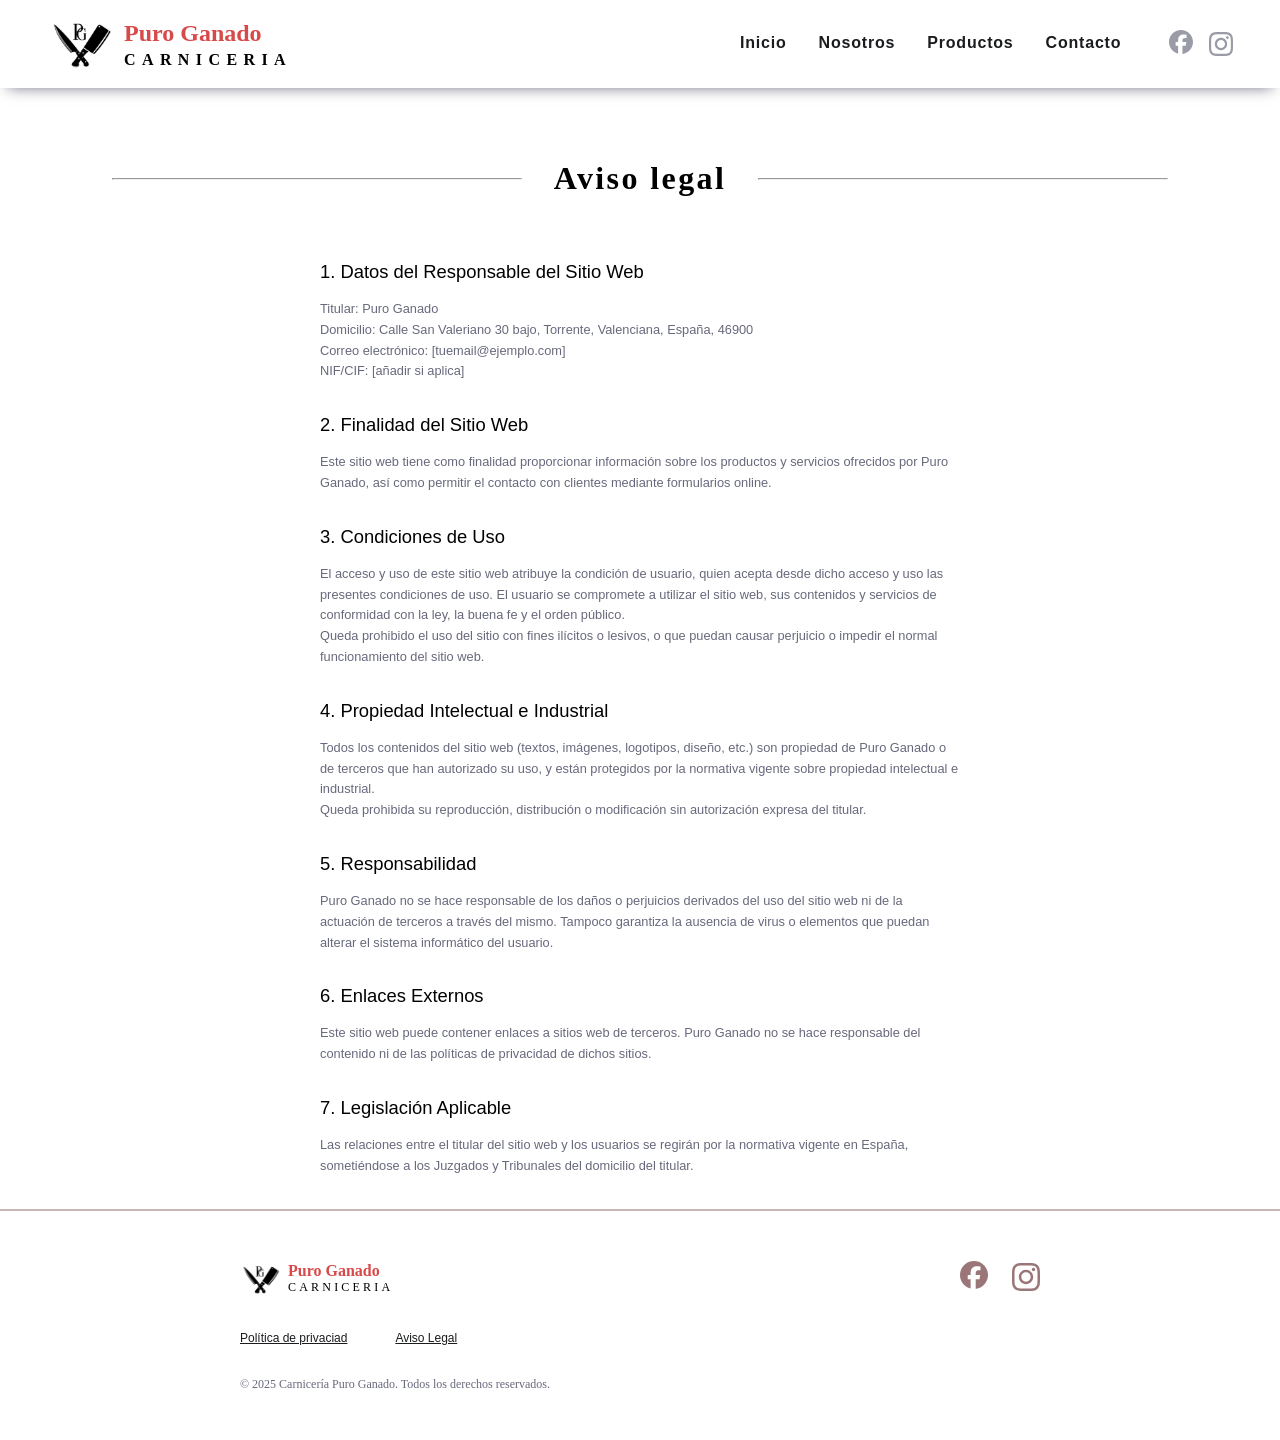
<file: src/warning.html>
<!DOCTYPE html>
<html lang="es">

<head>
    <meta charset="UTF-8">
    <meta name="viewport" content="width=device-width, initial-scale=1.0">
    <link rel="shortcut icon" href="../assets/images/logo.avif" type="image/x-icon" />
    <link rel="stylesheet" href="reset.css" />
    <link rel="stylesheet" href="style.css" />
    <title>Puro Ganado - Aviso Legal</title>
</head>

<body>
    <header id="header">
        <!-- Menu mobile -->
        <section class="menu-mobile">
            <section class="menu-mobile__logo">
                <img class="menu-mobile__image" src="../assets/images/logo.avif" alt="imagen de logo" />
                <article class="menu-mobile__brand">
                    <h5 class="menu-mobile__title">Puro Ganado</h5>
                    <h6 class="menu-mobile__subtitle">Carniceria</h6>
                </article>
            </section>
            <section class="menu-mobile__btns">
                <img class="menu-mobile__btn menu-mobile__btn--open" src="../assets/icons/icon-menu-open.svg"
                    alt="icono para abrir menu movil" />
                <img class="menu-mobile__btn menu-mobile__btn--close menu-mobile__btn--disabled"
                    src="../assets/icons/icon-menu-close.svg" alt="icono para cerrar menu movil" />
            </section>
            <section class="menu-mobile__menu">
                <section class="menu-mobile__navigation">
                    <nav class="menu-mobile__nav">
                        <a href="../index.html#header" class="menu-mobile__link">Inicio</a>
                        <a href="../index.html#about" class="menu-mobile__link">Nosotros</a>
                        <a href="../index.html#products" class="menu-mobile__link">Productos</a>
                        <a href="../index.html#contact" class="menu-mobile__link">Contacto</a>
                    </nav>
                    <section class="menu-mobile__social">
                        <a href="https://www.facebook.com/CarniceriaPuroGanado/" target="_blank"> <svg
                                class="menu-mobile__btn" xmlns="http://www.w3.org/2000/svg" viewBox="0 0 512 512">
                                <path fill="#9a7678"
                                    d="M512 256C512 114.6 397.4 0 256 0S0 114.6 0 256C0 376 82.7 476.8 194.2 504.5V334.2H141.4V256h52.8V222.3c0-87.1 39.4-127.5 125-127.5c16.2 0 44.2 3.2 55.7 6.4V172c-6-.6-16.5-1-29.6-1c-42 0-58.2 15.9-58.2 57.2V256h83.6l-14.4 78.2H287V510.1C413.8 494.8 512 386.9 512 256h0z" />
                            </svg> </a>
                        <a href="https://www.instagram.com/carniceriapuroganado/?hl=es" target="_blank"><svg
                                class="menu-mobile__btn" xmlns="http://www.w3.org/2000/svg" viewBox="0 0 448 512">
                                <path fill="#9a7678"
                                    d="M224.1 141c-63.6 0-114.9 51.3-114.9 114.9s51.3 114.9 114.9 114.9S339 319.5 339 255.9 287.7 141 224.1 141zm0 189.6c-41.1 0-74.7-33.5-74.7-74.7s33.5-74.7 74.7-74.7 74.7 33.5 74.7 74.7-33.6 74.7-74.7 74.7zm146.4-194.3c0 14.9-12 26.8-26.8 26.8-14.9 0-26.8-12-26.8-26.8s12-26.8 26.8-26.8 26.8 12 26.8 26.8zm76.1 27.2c-1.7-35.9-9.9-67.7-36.2-93.9-26.2-26.2-58-34.4-93.9-36.2-37-2.1-147.9-2.1-184.9 0-35.8 1.7-67.6 9.9-93.9 36.1s-34.4 58-36.2 93.9c-2.1 37-2.1 147.9 0 184.9 1.7 35.9 9.9 67.7 36.2 93.9s58 34.4 93.9 36.2c37 2.1 147.9 2.1 184.9 0 35.9-1.7 67.7-9.9 93.9-36.2 26.2-26.2 34.4-58 36.2-93.9 2.1-37 2.1-147.8 0-184.8zM398.8 388c-7.8 19.6-22.9 34.7-42.6 42.6-29.5 11.7-99.5 9-132.1 9s-102.7 2.6-132.1-9c-19.6-7.8-34.7-22.9-42.6-42.6-11.7-29.5-9-99.5-9-132.1s-2.6-102.7 9-132.1c7.8-19.6 22.9-34.7 42.6-42.6 29.5-11.7 99.5-9 132.1-9s102.7-2.6 132.1 9c19.6 7.8 34.7 22.9 42.6 42.6 11.7 29.5 9 99.5 9 132.1s2.7 102.7-9 132.1z" />
                            </svg> </a>
                    </section>
                    <button class="menu-mobile__contact" type="button">
                        <img src="../assets/icons/icon-whatsapp.svg" alt="Icono de WhatsApp" />Contáctanos
                    </button>
                </section>
            </section>
        </section>
        <!-- Menu desktop -->
        <section class="menu-desktop">
            <section class="menu-desktop__logo">
                <img class="menu-desktop__image" src="../assets/images/logo.avif" alt="Imagen de logo" />
                <article class="menu-desktop__brand">
                    <h5 class="menu-desktop__title">Puro Ganado</h5>
                    <h6 class="menu-desktop__subtitle">Carniceria</h6>
                </article>
            </section>
            <section class="menu-desktop__menu">
                <nav class="menu-desktop__nav">
                    <a href="../index.html#header" class="menu-desktop__link">Inicio</a>
                    <a href="../index.html#about" class="menu-desktop__link">Nosotros</a>
                    <a href="../index.html#products" class="menu-desktop__link">Productos</a>
                    <a href="../index.html#contact" class="menu-desktop__link">Contacto</a>
                </nav>
                <section class="menu-desktop__social">
                    <a href="https://facebook.com/CarniceriaPuroGanado/" target="_blank"><svg class="menu-desktop__btn"
                            xmlns="http://www.w3.org/2000/svg" viewBox="0 0 512 512">
                            <path fill="#9a7678"
                                d="M512 256C512 114.6 397.4 0 256 0S0 114.6 0 256C0 376 82.7 476.8 194.2 504.5V334.2H141.4V256h52.8V222.3c0-87.1 39.4-127.5 125-127.5c16.2 0 44.2 3.2 55.7 6.4V172c-6-.6-16.5-1-29.6-1c-42 0-58.2 15.9-58.2 57.2V256h83.6l-14.4 78.2H287V510.1C413.8 494.8 512 386.9 512 256h0z" />
                        </svg></a>
                    <svg class="menu-desktop__btn" xmlns="http://www.w3.org/2000/svg" viewBox="0 0 448 512">
                        <a href="https://www.instagram.com/carniceriapuroganado/?hl=es" target="_blank">
                            <path fill="#9a7678"
                                d="M224.1 141c-63.6 0-114.9 51.3-114.9 114.9s51.3 114.9 114.9 114.9S339 319.5 339 255.9 287.7 141 224.1 141zm0 189.6c-41.1 0-74.7-33.5-74.7-74.7s33.5-74.7 74.7-74.7 74.7 33.5 74.7 74.7-33.6 74.7-74.7 74.7zm146.4-194.3c0 14.9-12 26.8-26.8 26.8-14.9 0-26.8-12-26.8-26.8s12-26.8 26.8-26.8 26.8 12 26.8 26.8zm76.1 27.2c-1.7-35.9-9.9-67.7-36.2-93.9-26.2-26.2-58-34.4-93.9-36.2-37-2.1-147.9-2.1-184.9 0-35.8 1.7-67.6 9.9-93.9 36.1s-34.4 58-36.2 93.9c-2.1 37-2.1 147.9 0 184.9 1.7 35.9 9.9 67.7 36.2 93.9s58 34.4 93.9 36.2c37 2.1 147.9 2.1 184.9 0 35.9-1.7 67.7-9.9 93.9-36.2 26.2-26.2 34.4-58 36.2-93.9 2.1-37 2.1-147.8 0-184.8zM398.8 388c-7.8 19.6-22.9 34.7-42.6 42.6-29.5 11.7-99.5 9-132.1 9s-102.7 2.6-132.1-9c-19.6-7.8-34.7-22.9-42.6-42.6-11.7-29.5-9-99.5-9-132.1s-2.6-102.7 9-132.1c7.8-19.6 22.9-34.7 42.6-42.6 29.5-11.7 99.5-9 132.1-9s102.7-2.6 132.1 9c19.6 7.8 34.7 22.9 42.6 42.6 11.7 29.5 9 99.5 9 132.1s2.7 102.7-9 132.1z" />
                    </svg></a>
                </section>
            </section>
        </section>
    </header>
    <main>
        <section class="section__container section__container--privacy">
            <section id="about" class="section__container--title">
                <hr class="section__container--line" />
                <h2 class="section__container--text">Aviso legal</h2>
                <hr class="section__container--line" />
            </section>
        </section>
        <section class="privacy">
                <article>
                    <h3 class="privacy__title">1. Datos del Responsable del Sitio Web</h3>
                    <p class="privacy__text">Titular: Puro Ganado <br>
                        Domicilio: Calle San Valeriano 30 bajo, Torrente, Valenciana, España, 46900 <br>
                        Correo electrónico: [tuemail@ejemplo.com] <br>
                        NIF/CIF: [añadir si aplica]</p>
                </article>
                <article>
                    <h3 class="privacy__title">2. Finalidad del Sitio Web</h3>
                    <p class="privacy__text">Este sitio web tiene como finalidad proporcionar información sobre los productos y servicios ofrecidos por Puro Ganado, así como permitir el contacto con clientes mediante formularios online.</p>
                </article>

                <article>
                    <h3 class="privacy__title">3. Condiciones de Uso</h3>
                    <p class="privacy__text">El acceso y uso de este sitio web atribuye la condición de usuario, quien acepta desde dicho acceso y uso las presentes condiciones de uso. El usuario se compromete a utilizar el sitio web, sus contenidos y servicios de conformidad con la ley, la buena fe y el orden público. <br>
Queda prohibido el uso del sitio con fines ilícitos o lesivos, o que puedan causar perjuicio o impedir el normal funcionamiento del sitio web.</p>
                </article>

                <article>
                    <h3 class="privacy__title">4. Propiedad Intelectual e Industrial</h3>
                    <p class="privacy__text">Todos los contenidos del sitio web (textos, imágenes, logotipos, diseño, etc.) son propiedad de Puro Ganado o de terceros que han autorizado su uso, y están protegidos por la normativa vigente sobre propiedad intelectual e industrial. <br>
Queda prohibida su reproducción, distribución o modificación sin autorización expresa del titular.</p>
                </article>

                <article>
                    <h3 class="privacy__title">5. Responsabilidad</h3>
                    <p class="privacy__text">Puro Ganado no se hace responsable de los daños o perjuicios derivados del uso del sitio web ni de la actuación de terceros a través del mismo. Tampoco garantiza la ausencia de virus o elementos que puedan alterar el sistema informático del usuario.</p>
                </article>

                 <article>
                    <h3 class="privacy__title">6. Enlaces Externos</h3>
                    <p class="privacy__text">Este sitio web puede contener enlaces a sitios web de terceros. Puro Ganado no se hace responsable del contenido ni de las políticas de privacidad de dichos sitios.
                </article>

                <article>
                    <h3 class="privacy__title">7. Legislación Aplicable</h3>
                    <p class="privacy__text">Las relaciones entre el titular del sitio web y los usuarios se regirán por la normativa vigente en España, sometiéndose a los Juzgados y Tribunales del domicilio del titular.</p>
                </article>

        </section>
    </main>
    <footer class="footer">
        <section class="footer__logo">
            <section class="menu-mobile__logo">
                <img class="menu-mobile__image" src="../assets/images/logo.avif" alt="imagen de logo" />
                <article class="menu-mobile__brand">
                    <h5 class="menu-mobile__title">Puro Ganado</h5>
                    <h6 class="menu-mobile__subtitle">Carniceria</h6>
                </article>
            </section>
            <section class="menu-mobile__social menu-mobile__social--footer">
                <a href="https://www.facebook.com/CarniceriaPuroGanado/" target="_blank"> <svg class="menu-mobile__btn"
                        xmlns="http://www.w3.org/2000/svg" viewBox="0 0 512 512">
                        <path fill="#9a7678"
                            d="M512 256C512 114.6 397.4 0 256 0S0 114.6 0 256C0 376 82.7 476.8 194.2 504.5V334.2H141.4V256h52.8V222.3c0-87.1 39.4-127.5 125-127.5c16.2 0 44.2 3.2 55.7 6.4V172c-6-.6-16.5-1-29.6-1c-42 0-58.2 15.9-58.2 57.2V256h83.6l-14.4 78.2H287V510.1C413.8 494.8 512 386.9 512 256h0z" />
                    </svg> </a>
                <a href="https://www.instagram.com/carniceriapuroganado/?hl=es" target="_blank"><svg
                        class="menu-mobile__btn" xmlns="http://www.w3.org/2000/svg" viewBox="0 0 448 512">
                        <path fill="#9a7678"
                            d="M224.1 141c-63.6 0-114.9 51.3-114.9 114.9s51.3 114.9 114.9 114.9S339 319.5 339 255.9 287.7 141 224.1 141zm0 189.6c-41.1 0-74.7-33.5-74.7-74.7s33.5-74.7 74.7-74.7 74.7 33.5 74.7 74.7-33.6 74.7-74.7 74.7zm146.4-194.3c0 14.9-12 26.8-26.8 26.8-14.9 0-26.8-12-26.8-26.8s12-26.8 26.8-26.8 26.8 12 26.8 26.8zm76.1 27.2c-1.7-35.9-9.9-67.7-36.2-93.9-26.2-26.2-58-34.4-93.9-36.2-37-2.1-147.9-2.1-184.9 0-35.8 1.7-67.6 9.9-93.9 36.1s-34.4 58-36.2 93.9c-2.1 37-2.1 147.9 0 184.9 1.7 35.9 9.9 67.7 36.2 93.9s58 34.4 93.9 36.2c37 2.1 147.9 2.1 184.9 0 35.9-1.7 67.7-9.9 93.9-36.2 26.2-26.2 34.4-58 36.2-93.9 2.1-37 2.1-147.8 0-184.8zM398.8 388c-7.8 19.6-22.9 34.7-42.6 42.6-29.5 11.7-99.5 9-132.1 9s-102.7 2.6-132.1-9c-19.6-7.8-34.7-22.9-42.6-42.6-11.7-29.5-9-99.5-9-132.1s-2.6-102.7 9-132.1c7.8-19.6 22.9-34.7 42.6-42.6 29.5-11.7 99.5-9 132.1-9s102.7-2.6 132.1 9c19.6 7.8 34.7 22.9 42.6 42.6 11.7 29.5 9 99.5 9 132.1s2.7 102.7-9 132.1z" />
                    </svg> </a>
            </section>
        </section>
        <section class="footer__links">
            <a class="footer__link" href="">Política de privaciad</a>
            <a class="footer__link" href="">Aviso Legal</a>
        </section>
        <section class="footer__copyright">© 2025 Carnicería Puro Ganado. Todos los derechos reservados.</section>
    </footer>
    <script src="../src/script.js"></script>
</body>

</html>
</file>
<file: src/style.css>
:root {
  /* COLORS */
  /* Brand */
  --color-brand-primary: #d84949;
  --color-brand-black: #1b1c1e;

  /* Primary */
  --color-primary-bloodred: #8c1636;
  --color-primary-white: #fff;
  --color-primary-black: #000;
  --color-primary-ligth: #faf9f6;
  --color-valid-green: #29b751;
  --color-invalid-red: #b72929;

  /* Secondary */
  --color-secondary-blue: #0673bc;
  --color-secondary-light: rgb(252, 252, 252);
  --color-secondary-beigeLight: #f9f4ef;
  --color-secondary-darkBlue: #000626;
  --color-secondary-darkBlue-40: #00052466;
  --color-secondary-darkBlue-60: rgba(0, 5, 36, 0.6);
  --color-secondary-darkBlue-90: rgba(0, 5, 36, 0.9);
  --color-secondary-ocre: #b67837;
  --color-secondary-greenLight: #25d366;
  --color-secondary-grey: #fcfcfc;
  --color-secondary-dark: #12131a;
  --color-secondary-stroke: #d9d9d9;

  /* Accent */
  --color-accent-golden: #f1b371;
  --color-accent-roseWood: #9a7678;
  --color-accent-roseWood-50: #9a767888;

  /* FONTS */
  --font-roboto: "roboto", "Helvetica Neue", Helvetica, Arial, sans-serif;
  --font-open: "open-sans", "Segoe UI", Tahoma, Geneva, sans-serif;
  --font-georgia: "georgia", Georgia, "Times New Roman", Times, serif;
}

/* /////////////////////////////////////////////////////////////////////////////////////////////////////////////////////////////////////
/////////////////////////////////////////////////////////// REUSABLE COMPONENTS //////////////////////////////////////////////////////// 
///////////////////////////////////////////////////////////////////////////////////////////////////////////////////////////////////////*/


/* **************************************
************** BTN WHATSAPP ************* 
*****************************************/

.btn__wsp {
  display: none;
  position: fixed;
  bottom: 5rem;
  right: 5rem;
  z-index: 1100;
  padding: .5rem;
  border-radius: 50%;
  background-color: var(--color-valid-green);
}

.btn__wsp img {
  width: 2rem;
  height: 2rem;
}

/* -------------------------------------------
---------------- RESPONSIVE ------------------
----------------------------------------------*/

@media screen and (min-width: 1023px) {

  .btn__wsp {
    display: block;
  }
}


/* **************************************
************** TITLE SECCION ************* 
*****************************************/

.section__container {
  color: var(--color-primary-white);
}

.section__container--about {
  background-color: var(--color-secondary-dark);
}

.section__container--line {
  width: 100%;
  height: 0;
}

.section__container--title {
  display: flex;
  flex-direction: column;
  justify-content: center;
  align-items: center;
  padding-block-start: 3rem;
  padding-block-end: 3rem;
  width: 100%;
}

.section__container--text {
  margin-block: 1rem;

  text-align: center;
  font-size: 1.5rem;
  font-family: var(--font-georgia);
  font-weight: 700;
  letter-spacing: 0.15rem;
}

.section__container--content {
  margin-inline: 1.75rem;
  padding-block-end: 4rem;
}

/* -------------------------------------------
-------------- RESPONSIVE TITLE ---------------
----------------------------------------------*/

@media screen and (min-width: 1023px) {
  .section__container {
    padding-inline: 7rem;
  }
  .section__container--title {
    flex-direction: row;
    padding-block-start: 7rem;
  }

  .section__container--text {
    min-width: max-content;
    font-size: 2rem;
    margin-inline: 2rem;
  }

  .section__container--content {
    margin-inline: 0;
  }
}

@media screen and (min-width: 1439px) {
  .section__container {
    padding-inline: 15rem;
  }
}

/* /////////////////////////////////////////////////////////////////////////////////////////////////////////////////////////////////////
///////////////////////////////////////////////////////////////// PARTICULAR COMPONENTS ////////////////////////////////////////////////// 
///////////////////////////////////////////////////////////////////////////////////////////////////////////////////////////////////////*/

/* **************************************
************** SECCION MENU MOBILE ********* 
******************************************/

.menu-mobile {
  display: flex;
  justify-content: space-between;
  position: fixed;
  z-index: 999;
  width: 100%;
  padding-block: 0.5rem;
  padding-inline: 1.5rem;
  background-color: var(--color-primary-white);
}

.menu-mobile__btns {
  display: flex;
}

.menu-mobile__btn {
  width: 1.5rem;
}

.menu-mobile__btn--disabled {
  display: none;
  transform: scale(0);
  opacity: 0;
}

.menu-mobile__contact {
  display: flex;
  justify-content: center;
  align-items: center;
  align-self: center;
  gap: 0.25rem;
  padding-block: 0.75rem;
  margin-block-end: 4rem;
  border-radius: 0.75rem;
  width: 12.5rem;
  background-color: var(--color-secondary-greenLight);
  color: var(--color-primary-white);
  font-family: var(--font-open);
  font-weight: 600;
  border: none;
}

.menu-mobile__contact a {
  display: flex;
  gap: .5rem;
  align-items: center;
  text-decoration: none;
  color: var(--color-primary-white);
}

.menu-mobile__contact img {
  width: 1.25rem;
}

.menu-mobile__image {
  width: 2.5rem;
}

.menu-mobile__link {
  text-decoration: none;
  font-family: var(--font-open);
  font-size: 1rem;
  color: var(--color-brand-black);
  font-weight: 400;
}

.menu-mobile__logo {
  display: flex;
  gap: 0.5rem;
  align-items: center;
}

.menu-mobile__menu {
  display: flex;
  justify-content: end;
  position: fixed;
  top: 56px;
  right: 0%;
  width: 100%;
  background-color: #1b1c1e;
  transform: translateX(100%);
  transition: transform 0.1s ease-in-out;
}

.menu-mobile__navigation {
  display: flex;
  flex-direction: column;
  width: 85%;
  background-color: var(--color-primary-white);
  padding-block-start: 1.5rem;
  padding-inline-start: 1.5rem;
}

.menu-mobile__nav {
  display: flex;
  flex-direction: column;
  gap: 2rem;
  margin-block-end: 3rem;
}

.menu-mobile__social {
  display: flex;
  gap: 1.5rem;
  margin-block-end: 10rem;
}

.menu-mobile__subtitle {
  font-weight: 400;
  font-size: 0.75rem;
  text-transform: uppercase;
  letter-spacing: 0.2rem;
  text-align: center;
}

.menu-mobile__title {
  font-size: 1rem;
  font-family: var(--font-georgia);
  color: var(--color-brand-primary);
}

/* -------------------------------------------
------------- RESPONSIVE MOBILE -------------
----------------------------------------------*/

@media screen and (min-width: 799px) {
  .menu-mobile__btn {
    width: 1.75rem;
  }

  .menu-mobile__navigation {
    align-items: center;
    width: 70%;
  }

  .menu-mobile__link {
    text-align: center;
    font-size: 1.15rem;
  }
}

/* **************************************
************** SECCION MENU DESKTOP ********* 
******************************************/

.menu-desktop {
  display: none;
  justify-content: space-around;
  padding-block: 0.75rem;
  padding-inline: 3rem;
}

.menu-desktop__image {
  width: 4rem;
}

.menu-desktop__link {
  display: inline-flex;
  text-decoration: none;
  padding-block: 0.25rem;
  padding-inline: 0.5rem;
  font-weight: 600;
  font-family: var(--font-roboto);
  color: var(--color-brand-black);
  letter-spacing: 0.05rem;
  border-bottom: 2px solid var(--color-primary-white);
  transition: color 0.2s ease-in, border-color 0.2s ease-in;
}

.menu-desktop__link:hover {
  border-color: var(--color-brand-primary);
  color: var(--color-brand-primary);
}

.menu-desktop__logo {
  display: flex;
  align-items: center;
  gap: 0.75rem;
}

.menu-desktop__menu {
  display: flex;
  align-items: center;
  justify-content: space-around;
  gap: 2.5rem;
  width: 500px;
}

.menu-desktop__nav {
  display: flex;
  gap: 1rem; /* CAMBIAR EN MEDIAQUERIE A MAS DISTANCIA */
}

.menu-desktop__social {
  display: flex;
  gap: 1rem;
}

.menu-desktop__social svg {
  width: 24px;
  cursor: pointer;
  transition: transform 0.05s ease-in;
}

.menu-desktop__social svg:hover {
  transform: scale(1.1);
}

.menu-desktop__social svg path {
  fill: var(--color-secondary-darkBlue-40);
  transition: fill 0.1s ease-in;
}

.menu-desktop__social svg:hover path {
  fill: var(--color-brand-primary);
}

.menu-desktop__subtitle {
  text-transform: uppercase;
  font-size: 1rem;
  letter-spacing: 0.4rem;
  margin-block-start: 0.25rem;
}

.menu-desktop__title {
  font-size: 1.5rem;
  font-family: var(--font-georgia);
  color: var(--color-brand-primary);
}

/* -------------------------------------------
------------- RESPONSIVE DESKTOP -------------
----------------------------------------------*/
@media screen and (min-width: 1023px) {
  .menu-desktop {
    display: flex;
    justify-content: space-between;
    position: fixed;
    z-index: 600;
    width: 100%;
    background-color: var(--color-primary-white);
    -webkit-box-shadow: 0px 7px 14px -4px #000000; 
box-shadow: 0px 7px 14px -8px var(--color-secondary-darkBlue-60);
  }

  .menu-mobile {
    display: none;
  }
}

@media screen and (min-width: 1440px) {
  .menu-desktop {
    justify-content: space-around;
  }

  .menu-desktop__menu {
    width: 650px;
  }

  .menu-desktop__nav {
    gap: 2.5rem;
  }

  .menu-desktop__social svg {
    width: 28px;
  }
}

/* ****************************************************************************************************************************************
*************************************************************** SECCION HOME ************************************************************** 
*******************************************************************************************************************************************/

.home {
  background-image: url("../assets/images/image-home.avif");
  background-size: cover;
  width: 100%;
  height: 100svh;
}

.home__btn {
  border: 1px solid var(--color-primary-white);
  background-color: var(--color-primary-bloodred);
  border-radius: 0.5rem;
  margin-block: 3rem;
  padding-block: 0.75rem;
  padding-inline: 1.5rem;
  font-family: var(--font-open);
  font-size: 0.8rem;
  color: var(--color-primary-white);
  font-weight: 500;
  letter-spacing: 0.05rem;
  cursor: pointer;
}

.home__degraded {
  display: flex;
  justify-content: center;
  padding-block-start: 4rem;
  width: 100%;
  height: 100svh;
  background: linear-gradient(
    180deg,
    rgba(0, 0, 0, 1) 30%,
    rgba(0, 0, 0, 0) 60%
  );
}

.home__description {
  color: var(--color-secondary-grey);
  font-family: var(--font-open);
  font-size: 0.8rem;
}
.home__info {
  margin-inline: 1.5rem;
  height: min-content;
  text-align: center;
  /* border: 2px solid green; */
  color: var(--color-primary-white);
}

.home__line {
  display: none;
  width: 12rem;
}

.home__title {
  margin-block-end: 3rem;
  font-family: var(--font-georgia);
  font-size: 4rem;
}

.home__subtitle {
  margin-block-end: 1.5rem;
  text-transform: uppercase;
  font-family: var(--font-open);
  font-size: 1rem;
  font-weight: 500;
  letter-spacing: 0.24rem;
}

/* -------------------------------------------
-------------- RESPONSIVE HOME ---------------
----------------------------------------------*/

@media screen and (min-width: 500px) {
  .home__subtitle {
    font-size: 1.25rem;
  }

  .home__description {
    font-size: 1rem;
  }
}
@media screen and (min-width: 1023px) {
  .home__btn {
    font-size: 1rem;
  }

  .home__degraded {
    justify-content: start;
    align-items: center;
    background: linear-gradient(
      90deg,
      rgba(0, 0, 0, 1) 30%,
      rgba(0, 0, 0, 0) 90%
    );
  }

  .home__info {
    text-align: start;
    margin-inline-start: 20%;
  }

  .home__title {
    font-size: 5rem;
    margin-block-end: 2rem;
  }

  .home__subtitle {
    font-size: 1.75rem;
  }

  .home__description {
    font-size: 1.25rem;
  }

  .home__line {
    display: block;
    width: 12rem;
    margin-inline-start: 8rem;
  }
}

@media screen and (min-width: 1439px) {
  .home__degraded {
    background: linear-gradient(
      90deg,
      rgba(0, 0, 0, 1) 20%,
      rgba(0, 0, 0, 0) 90%
    );
  }
}

/* *******************************************************************************************************************************
********************************************************** SECCION ABOUT ********************************************************* 
**********************************************************************************************************************************/

.about {
  display: flex;
  flex-direction: column;
  align-items: center;
  gap: 2rem;
  color: var(--color-primary-white);
  font-family: var(--font-open);
}

.about__image {
  width: 75%;
  max-width: 24rem;
}

.about__text {
  text-align: center;
  padding-inline: 0;
}

.fade-in {
  opacity: 0;
  transition: opacity 0.2s ease-in;
}

.fade-in.visible {
  opacity: 1;
}

@media screen and (min-width: 849px) {
  .about__text {
    padding-inline: 6rem;
  }
}

@media screen and (min-width: 1023px) {
  .about {
    flex-direction: row;
    align-items: flex-start;
  }

  .about__text {
    font-size: 1.15rem;
    padding-inline: 0;
  }
}

@media screen and (min-width: 1699px) {
  .about__text {
    padding-inline-start: 7rem;
  }
}

/* *******************************************************************************************************************************
********************************************************** SECCION REASONS ********************************************************* 
**********************************************************************************************************************************/

.section__container--reasons {
  background-color: var(--color-secondary-dark);
}
.section__container--content--reasons {
  display: flex;
  justify-content: center;
}
.reasons {
  display: flex;
  align-items: center;
  justify-content: center;
  gap: 5rem;
  flex-wrap: wrap;
  margin-block: 5rem;
  width: 100%;
}

.reasons__card {
  display: flex;
  flex-direction: column;
  align-items: center;
  padding: 1.5rem;
  width: 16.5rem;
  border-radius: 10px;
  border: 1px solid var(--color-brand-black);
  box-shadow: 4px 3px 13px -2px var(--color-brand-black);
  transition: transform 0.2s ease-in, box-shadow 0.2s ease-in;
}

/* AQUI TEBNGO QUE PONER LA IMAGEN SIN FONDO QUE TENGO QUE PEDIR */
.reasons__image {
  width: 10rem;
  margin-block-end: 1.5rem;
}

.reasons__text {
  color: var(--color-secondary-light);
  font-family: var(--font-roboto);
  text-align: center;
  font-size: 0.75rem;
}
.reasons__title {
  margin-block-end: 0.75rem;
  font-family: var(--font-open);
  font-weight: 500;
  color: var(--color-primary-white);
}

/* -------------------------------------------
---------------- RESPONSIVE ------------------
----------------------------------------------*/

@media screen and (min-width: 1023px) {
  .reasons__card {
    width: 18rem;
  }
  .reasons__card:hover {
    transform: scale(1.025);
  }

  .reasons__image {
    width: 12rem;
    margin-block-end: 2.5rem;
  }

  .reasons__text {
    font-size: 0.9rem;
  }

  .reasons__title {
    font-size: 1.25rem;
  }
}

@media screen and (min-width: 1323px) {
  .reasons {
    justify-content: space-between;
    gap: 2rem;
  }
}

@media screen and (min-width: 1623px) {
  .reasons__card {
    width: 20rem;
  }
  .reasons__text {
    padding-inline: 2rem;
  }
}

/* *******************************************************************************************************************************
********************************************************** SECCION MEATS ********************************************************* 
**********************************************************************************************************************************/

.meats__card {
  display: flex;
  align-items: flex-start;
  gap: 1rem;
  max-width: 23rem;
  padding-inline: 1rem;
  padding-block: 1.75rem;
  border-radius: 10px;
  border: 1px solid var(--color-secondary-stroke);
  box-shadow: 4px 3px 13px -2px var(--color-secondary-stroke);
  transition: transform 0.1s ease-in;
  background-color: var(--color-secondary-grey);
}

.meats__card img {
  width: 5rem;
  height: auto;
}

.meats__card--text {
  font-family: var(--font-roboto);
  color: var(--color-secondary-darkBlue-60);
  font-size: 0.75rem;
  line-height: 1rem;
}

.meats__card--title {
  margin-block-end: 0.5rem;
  font-weight: 700;
  color: var(--color-primary-bloodred);
  font-family: var(--font-open);
  letter-spacing: 0.075rem;
}

.meats__cards {
  display: flex;
  flex-wrap: wrap;
  justify-content: center;
  gap: 1.5rem;
}

.section__container--meats {
 background-image: url(../assets/images/bg-meats.webp);
  color: var(--color-brand-black);
}

/* -------------------------------------------
---------------- RESPONSIVE ------------------
----------------------------------------------*/

@media screen and (min-width: 1023px) {
  .meats__card {
    max-width: 20rem;
  }
  .meats__card:hover {
    transform: scale(1.03);
  }

  .meats__card img {
  width: 7rem;
  height: auto;
}


  .meats__card--text {
    font-size: 1rem;
    line-height: 1.25rem;
  }
  .meats__card--title {
    font-size: 1.25rem;
  }

  .meats__cards {
    margin-block: 4rem;
    justify-content: space-between;
  }
}

@media screen and (min-width: 1400px) {
  .meats__card {
    max-width: 23rem;
  }
}

/* *******************************************************************************************************************************
********************************************************** SECCION PRODUCTS ********************************************************* 
**********************************************************************************************************************************/

.section__container--products {
  background-color: var(--color-secondary-dark);
}

.products {
  display: flex;
  justify-content: center;
  margin-block: 4rem;
  color: var(--color-primary-white);
}

.products__cards {
  display: grid;
  grid-template-columns: repeat(2, 50%);
  grid-template-rows: repeat(2, 12rem);
  max-width: 385px;
}

.products__card {
  display: flex;
  flex-direction: column;
  justify-content: center;
  align-items: center;
  padding-inline: 1rem;
  max-width: max-content;
  background-color: var(--color-secondary-beigeLight);
  color: var(--color-secondary-darkBlue);
}

.products__image {
  width: 100%;
  height: 100%;
  object-fit: cover;
}

.products__card--line {
  margin-block-start: 0.5rem;
  margin-block-end: 1rem;
  width: 3rem;
  border: 1px solid var(--color-secondary-ocre);
}

.products__card--subtitle {
  text-transform: uppercase;
  font-family: var(--font-open);
  font-size: 0.65rem;
  font-weight: 500;
  color: var(--color-secondary-darkBlue-60);
  text-align: center;
}

.products__card--text {
  color: var(--color-secondary-darkBlue-90);
  font-family: var(--font-roboto);
  font-size: 0.75rem;
  text-align: center;
}
.products__card--title {
  font-size: 1rem;
  font-family: var(--font-georgia);
  color: var(--color-secondary-ocre);
  text-transform: uppercase;
  font-weight: 500;
}

.products__wraps {
  display: flex;
  justify-content: center;
  flex-direction: column;
}
/* -------------------------------------------
---------------- RESPONSIVE ------------------
----------------------------------------------*/

@media screen and (min-width: 1023px) {
  .products__cards {
    max-width: 100%;
  }

  .products__image {
    filter: saturate(0);
    transition: filter 0.2s ease-in, transform 0.2s ease-in;
  }

  .products__image:hover {
    filter: saturate(0.8);
  }

  .products__card--title {
    font-size: 1.5rem;
  }

  .products__card--subtitle {
    font-size: 1rem;
  }

  .products__card--text {
    font-size: 0.9rem;
  }

  .products__wraps {
    flex-direction: row;
    width: 100%;
  }
}

@media screen and (min-width: 1200px) {
  .products__cards {
    grid-template-rows: repeat(2, 15rem);
  }

  .products__card {
    padding-inline: 3rem;
  }
}

@media screen and (min-width: 1550px) {
  .products__card {
    padding-inline: 5rem;
  }

  .products__cards {
    grid-template-rows: repeat(2, 18rem);
  }
}

/* *******************************************************************************************************************************
********************************************************** SECCION SERVICE ********************************************************* 
**********************************************************************************************************************************/

.section__container--service {
  background-color: var(--color-secondary-dark);
  padding-block-end: 5rem;
}

.service {
  display: flex;
  flex-direction: column;
  align-items: center;
  gap: 1rem;
}

.service__cards {
  display: flex;
  flex-wrap: wrap;
  justify-content: center;
  gap: 2rem;
  margin-block: 3rem;
}

.service__card {
  padding-block: 1rem;
  padding-inline: 1rem;
  max-width: 22rem;
  background-color: var(--color-brand-black);
  border-radius: 0.75rem;
}

.service__title {
  margin-block-start: 1rem;
  margin-block-end: 0.5rem;
  font-family: var(--font-open);
  color: var(--color-accent-golden);
  font-size: 1rem;
  font-weight: 700;
}

.service__text {
  font-size: 0.75rem;
  line-height: 1.15rem;
  font-family: var(--font-roboto);
  color: var(--color-secondary-grey);
}
.service__image {
  width: 100%;
  max-width: 40rem;
  border-radius: 0.5rem;
}
/* -------------------------------------------
---------------- RESPONSIVE ------------------
----------------------------------------------*/

@media screen and (min-width: 1023px) {
  .service__card {
    padding-block: 1.5rem;
    padding-inline: 1.75rem;
    max-width: 23rem;
  }

  .service__title {
    margin-block-start: 1.15rem;
    margin-block-end: 0.75rem;
    font-size: 1.5rem;
  }

  .service__text {
    font-size: 1rem;
    line-height: 1.5rem;
    font-family: var(--font-roboto);
    color: var(--color-secondary-grey);
  }
}

/* *******************************************************************************************************************************
********************************************************** SECCION OPINION ********************************************************* 
**********************************************************************************************************************************/

.opinion__text {
  text-align: center;
  margin-block: 2rem;
  font-family: var(--font-open);
  font-size: 1rem;
}
.section__container--opinion {
  color: var(--color-brand-black);
  content-visibility: auto;
  font-family: var(--font-open);
}

.ti-widget {
  padding-inline: 1rem;
}

.ti-review-item {
  width: 25%;
}

/* *******************************************************************************************************************************
********************************************************** SECCION CONTACT ********************************************************* 
**********************************************************************************************************************************/

.contact {
  background-color: var(--color-primary-ligth);
  display: flex;
  flex-direction: column;
  content-visibility: auto;
}

.contact__filter {
  display: flex;
  flex-direction: column;
  justify-content: center;
  padding-block: 4rem;
  height: 100%;
  background-color: var(--color-secondary-darkBlue-60);
}

.contact__form {
  width: 100%;
  max-width: 25rem;
  margin: 0 auto;
  padding-block: 4rem;
  padding-inline: 1rem;
}

.contact__text {
  margin-block: 1rem;
  margin-inline: 1rem;
  color: var(--color-primary-white);
  font-family: var(--font-georgia);
  font-size: 1.5rem;
  text-align: center;
}

.contact__title {
  background-image: url(../assets/images/image-form.avif);
  background-position: center;
  background-size: cover;
  width: 100%;
}

.contact__subtitle {
  color: var(--color-primary-white);
  font-family: var(--font-roboto);
  text-align: center;
  margin-block-start: 1.5rem;
}

.form__accept,
.form__accept a {
  font-family: var(--font-open);
  font-size: 0.75rem;
}

.form__accept a {
  color: var(--color-secondary-blue);
  font-weight: 600;
}

.form__button,
.response__btn {
  width: 100%;
  padding-block: 0.75rem;
  border: none;
  border-radius: 0.35rem;
  margin-block: 2rem;
  background-color: var(--color-primary-bloodred);
  color: var(--color-primary-white);
  font-family: var(--font-roboto);
  font-size: 0.85rem;
  letter-spacing: 0.15rem;
  font-weight: 600;
  cursor: pointer;
}

.form__contact *::placeholder {
  font-family: var(--font-open);
}

.form__contact [required]:valid {
  border: 1px solid var(--color-valid-green);
}

.form__contact [required]:invalid {
  border: 1px solid var(--color-secondary-darkBlue-40);
}

.form__check {
  display: flex;
  gap: 0.75rem;
  margin-block-start: 2rem;
}

.form__check--error {
  border: 1px solid var(--color-brand-primary);
  border-radius: 0.2rem;
  padding: 0.25rem;
}

.form__contact {
  display: flex;
  flex-direction: column;
}

.form__contact label {
  margin-block-start: 1rem;

  margin-block-end: 0.5rem;
  font-family: var(--font-roboto);
  font-weight: 600;
  font-size: 0.75rem;
}

.form__contact textarea {
  padding-block: 0.5rem;
  padding-inline: 0.5rem;
  margin-block-start: 1.5rem;
  font-family: var(--font-roboto);
  font-size: 0.75rem;
  resize: none;
  border-radius: .25rem;
}

.form__input {
  margin-block-end: 1rem;

  padding-inline: 0.25rem;
  padding-block: 0.5rem;
  font-size: 0.75rem;
  font-family: var(--font-roboto);
  border-radius: .25rem;
}

.form__span {
  display: none;
  background-color: var(--color-brand-primary);
  color: var(--color-primary-white);
  font-family: var(--font-open);
  font-size: 0.85rem;
  padding-block: 0.4rem;
  padding-inline: 1rem;
}

.span__active {
  display: block;
  margin-block-start: -1rem;
  margin-block-end: 1rem;
}

.response {
  display: none;
  justify-content: center;
  align-items: center;
  position: fixed;
  top: 0;
  left: 0;
  z-index: 1200;
  width: 100%;
  height: 100dvh;
  background-color: var(--color-secondary-darkBlue-40);
}

.response__comment {
  display: flex;
  justify-content: center;
  align-items: center;
  flex-direction: column;
  padding: 2rem;
  background-color: var(--color-primary-white);
}

.response__image {
  width: 7rem;
}

.response__text {
  text-align: center;
  font-family: var(--font-open);
}

@media screen and (min-width: 1023px) {
  .contact__form {
    padding-block-start: 7rem;
  }
  .contact {
    flex-direction: row;
  }

  .contact__title {
    width: 40%;
  }

  .contact__text {
    font-size: 2rem;
    margin-inline: 2rem;
  }

  .contact__subtitle {
    font-size: 1.25rem;
  }
}

@media screen and (min-width: 1440px) {
  .contact__text {
    margin-inline: 12rem;
  }
}
/* *******************************************************************************************************************************
********************************************************** SECCION LOCATION ********************************************************* 
**********************************************************************************************************************************/

.location {
  border-top: 2px solid var(--color-accent-roseWood-50);
}

.location__fixed::before {
  content: url(../assets/icons/icon-contact-phone.svg);
  width: 1rem;
}

.location__mobile::before {
  content: url(../assets/icons/icon-contact-mobile.svg);
  width: 1rem;
}

.location__data {
  display: flex;
  flex-direction: column;
  align-items: center; /* en escritorio cambiar a start */

  gap: 1.5rem;
  text-align: center;
  padding-inline: 1.5rem;
  padding-block: 5rem;
}

.location__days .location__info::before {
  content: "-";
  padding-inline-end: 0.5rem;
}

.location__info {
  display: flex;
  gap: 0.5rem;
  align-items: center;
  margin-block-end: 0.5rem;
  font-family: var(--font-roboto);
  font-size: 0.7rem;
}

.location__info--link {
  display: flex;
  gap: 0.5rem;
  text-decoration: none;
  color: var(--color-secondary-blue);
  line-height: 1rem;
}

.location__info--icon::before {
  content: url(../assets/icons/icon-contact-location.svg);
  width: 1rem;
}

.location__titles {
  padding-block-end: 0.5rem;
  font-family: var(--font-open);
  font-size: 1rem;
  font-weight: 700;
  color: var(--color-secondary-darkBlue-90);
}

.location__map--link {
  width: 100%;
  height: 25rem;
}

/* -------------------------------------------
---------------- RESPONSIVE ------------------
----------------------------------------------*/

@media screen and (min-width: 1023px) {
  .location {
    display: flex;
    justify-content: space-between;
  }
  .location__data {
    width: 50%;
    justify-content: center;
  }

  .location__map {
    width: 50%;
    height: 560px;
  }

  .location__map--link {
    width: 100%;
    height: 35rem;
  }

  .location__titles {
    padding-block-end: 0.75rem;
    font-size: 1.5rem;
  }

  .location__info {
    font-size: 0.9rem;
  }
}

/* *******************************************************************************************************************************
********************************************************** SECCION FOOTER ********************************************************* 
**********************************************************************************************************************************/

.footer {
  display: flex;
  flex-direction: column;
  gap: 2rem;
  border-top: 2px solid var(--color-accent-roseWood-50);
  padding: 1rem; /* poner mas en desktop */
}

.footer__copyright {
  font-family: var(--font-georgia);
  font-size: .75rem;
  color: var(--color-secondary-darkBlue-60);
}

.footer__copyright a {
  font-size: .75rem;
  text-decoration: none;
}

.footer__logo {
  display: flex;
  align-items: center;
  justify-content: space-between;
}

.menu-mobile__social--footer {
  margin-block-end: 0;
}

.footer__links {
  display: flex;
  justify-content: space-around;
}

.footer__link {
  color: var(--color-brand-black);
  font-family: var(--font-roboto);
  text-align: center;
  font-size: 0.75rem;
}

@media screen and (min-width: 767px) {
  .footer {
    padding: 3rem;
  }
  .footer__links {
    justify-content: start;
    gap: 3rem;
  }
}

@media screen and (min-width: 1023px) {
  .footer {
    padding-block: 3rem;
    padding-inline: 15rem;
  }
}


/* *******************************************************************************************************************************
********************************************************** SECCION PRIVACY ********************************************************* 
**********************************************************************************************************************************/

.section__container--privacy {
  padding-block-start: 2rem;
  background-color: var(--color-primary-white);
  color: var(--color-primary-black);
}

.privacy {
  display: flex;
  flex-direction: column;
  gap: 2rem;
  justify-content: center;
  padding-inline: 2rem;
  margin-block-end: 2rem;
}

.privacy__title {
  margin-bottom: 1rem;
  font-family: var(--font-open);
  font-size: 1.15rem;
  font-weight: 500;
}

.privacy__text {
  font-family: var(--font-roboto);
  font-size: .8rem;
  color: var(--color-secondary-darkBlue-60);
  line-height: 1.3rem;
}

/* -------------------------------------------
---------------- RESPONSIVE ------------------
----------------------------------------------*/


@media screen and (min-width: 768px) {
  .privacy {
    padding-inline: 5rem;
  }
}

@media screen and (min-width: 1023px) {
  .privacy {
    padding-inline: 20rem;
  }

}



/* -------------------------------------------
---------------- RESPONSIVE ------------------
----------------------------------------------*/

/* -------------------------------------------
-------------- ANIMATION - OBSERVER ---------------
----------------------------------------------*/

.fade-in {
  opacity: 0;
  transition: opacity 0.6s ease-in;
  transition-delay: 0.5s;
}

.fade-in.visible {
  opacity: 1;
}

/* -------------------------------------------
---------------- RESPONSIVE ------------------
----------------------------------------------*/

/* *******************************************************************************************************************************
********************************************************** SECCION ABOUT ********************************************************* 
**********************************************************************************************************************************/

/* -------------------------------------------
---------------- RESPONSIVE ------------------
----------------------------------------------*/

/* 
@media screen and (min-width: 1440px)
 */
</file>
